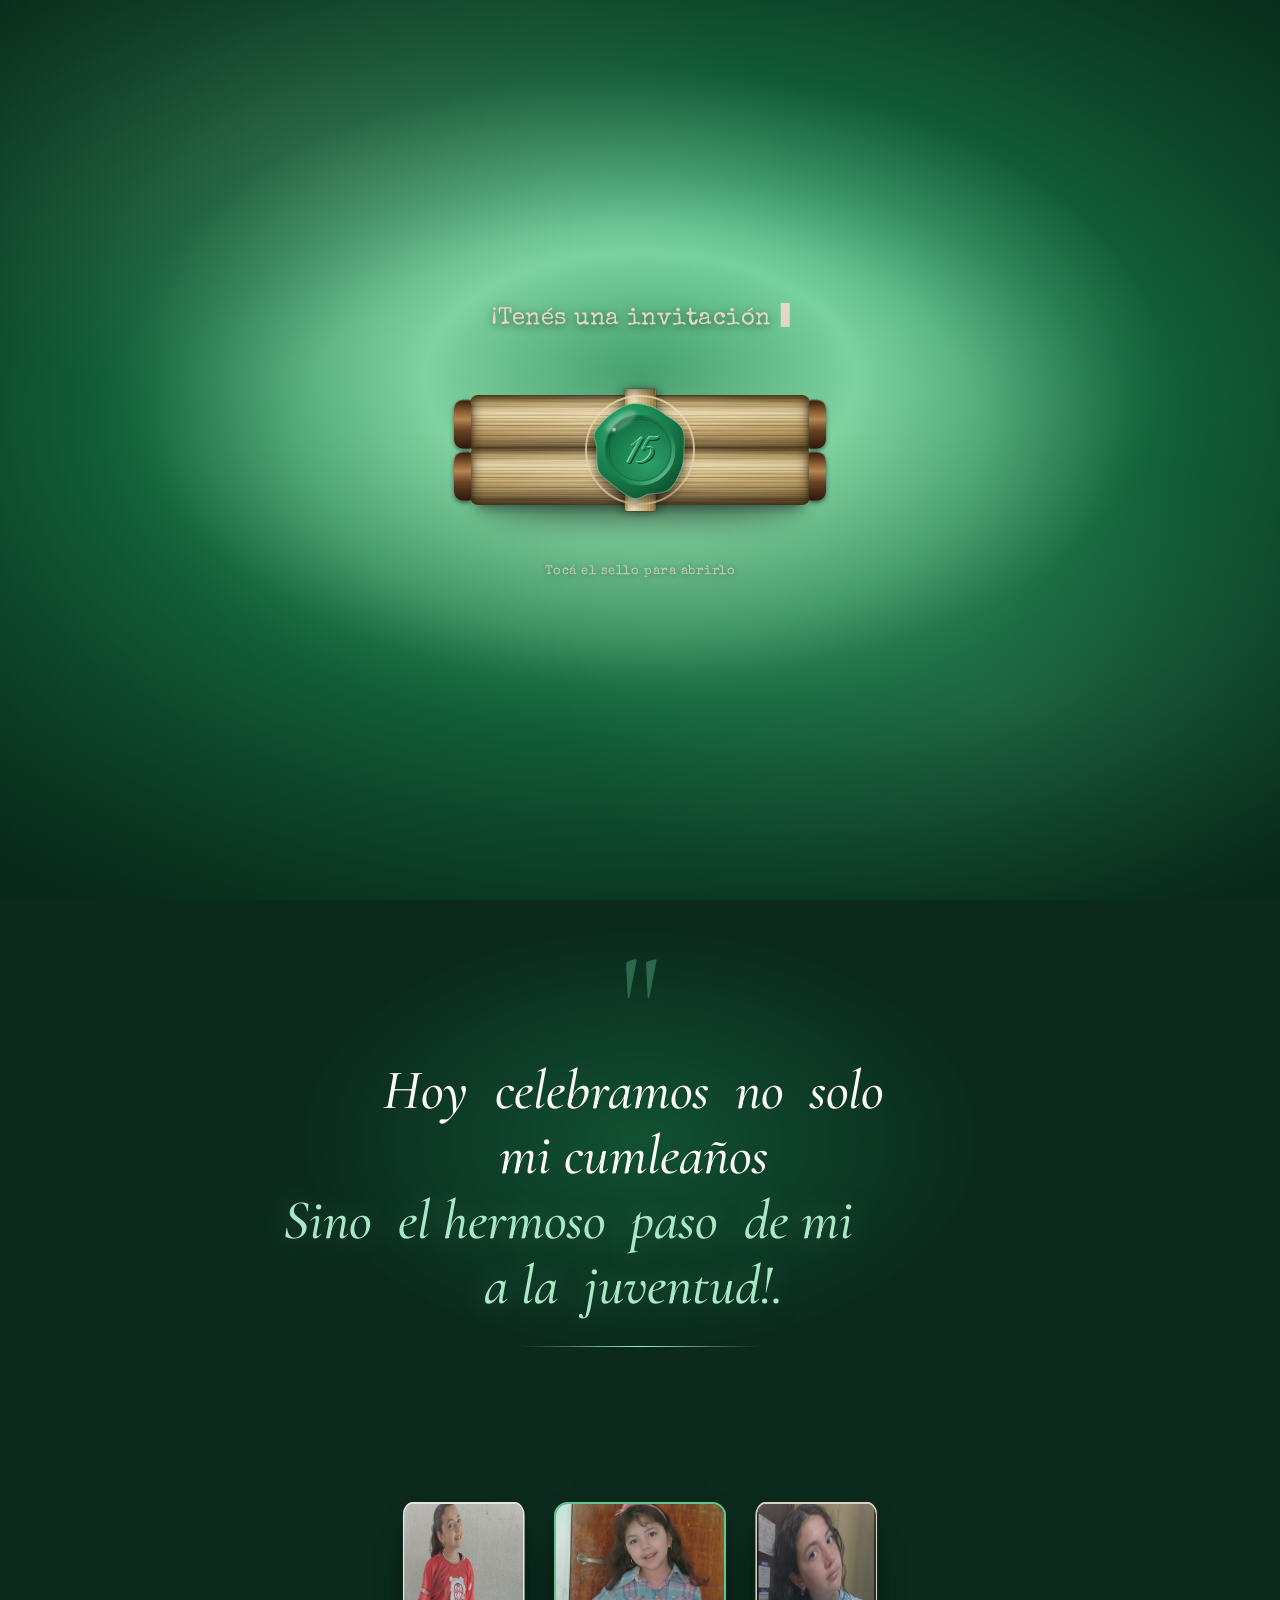
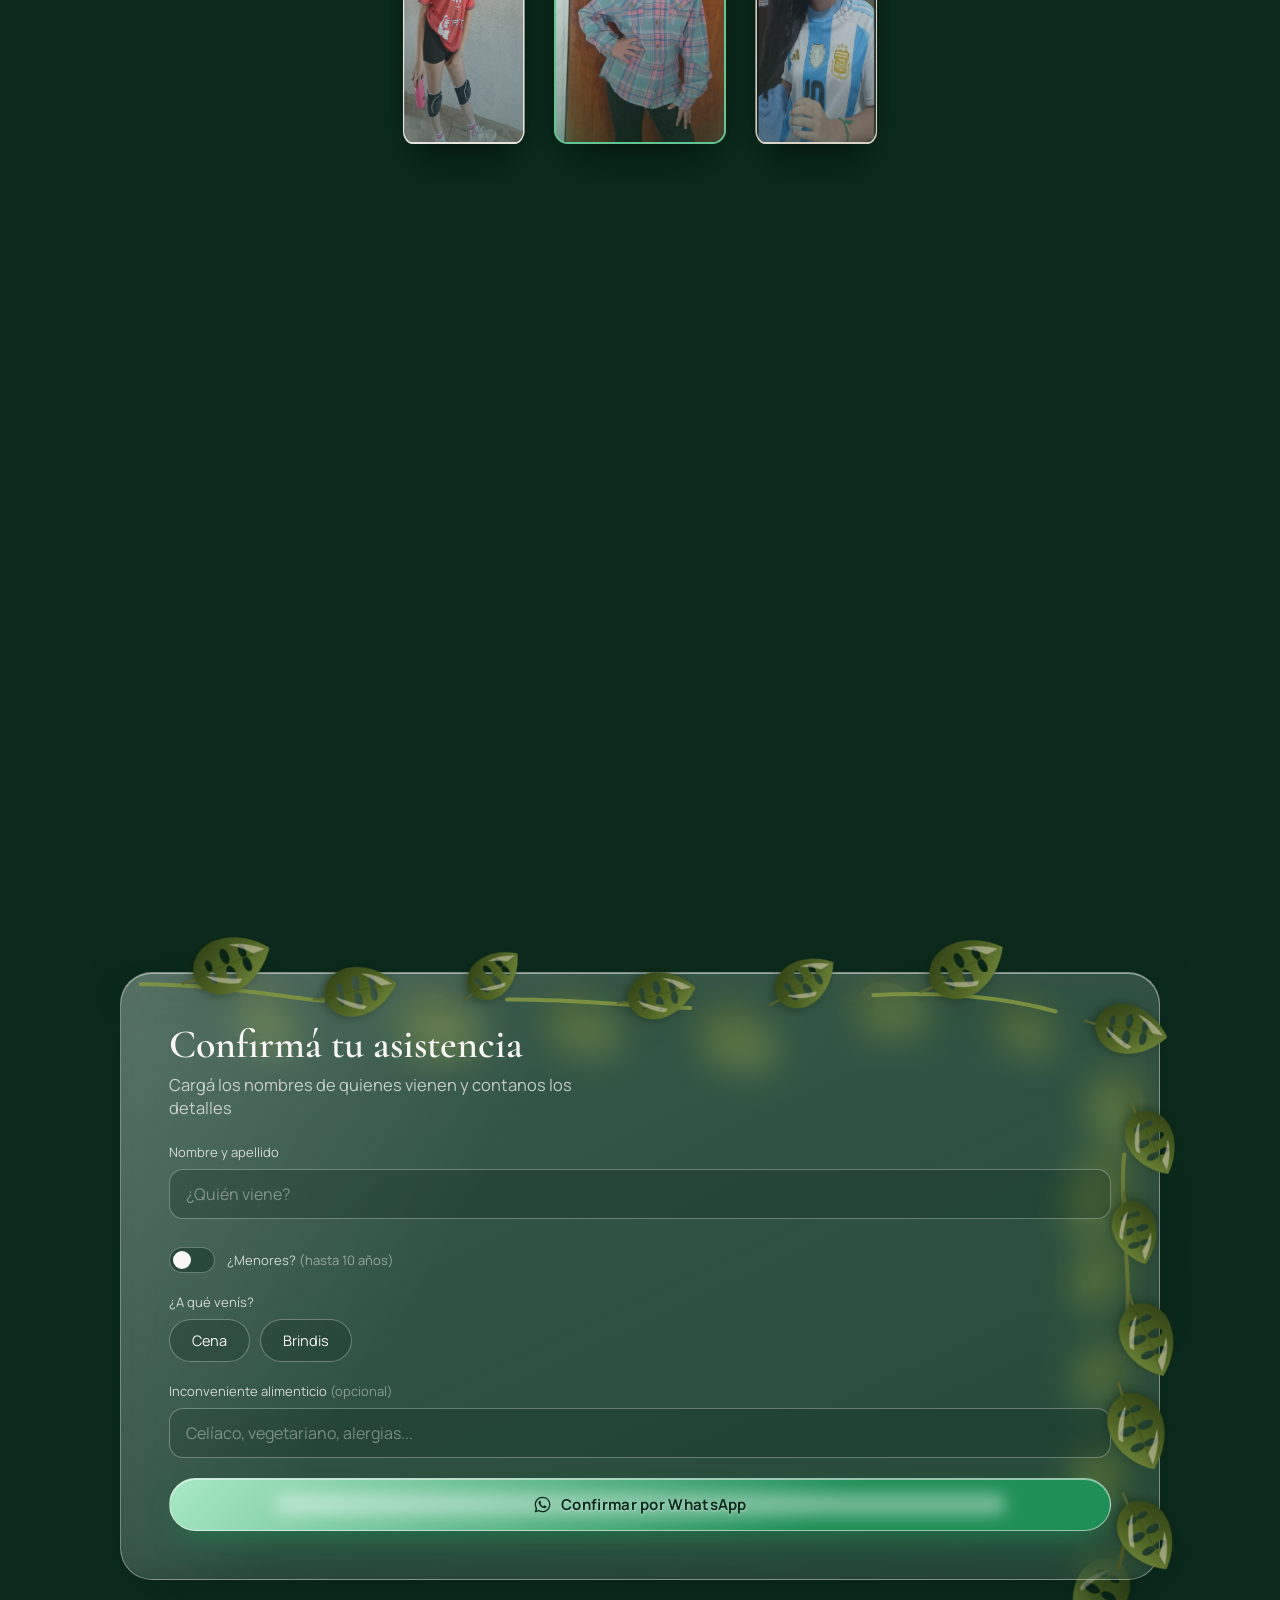
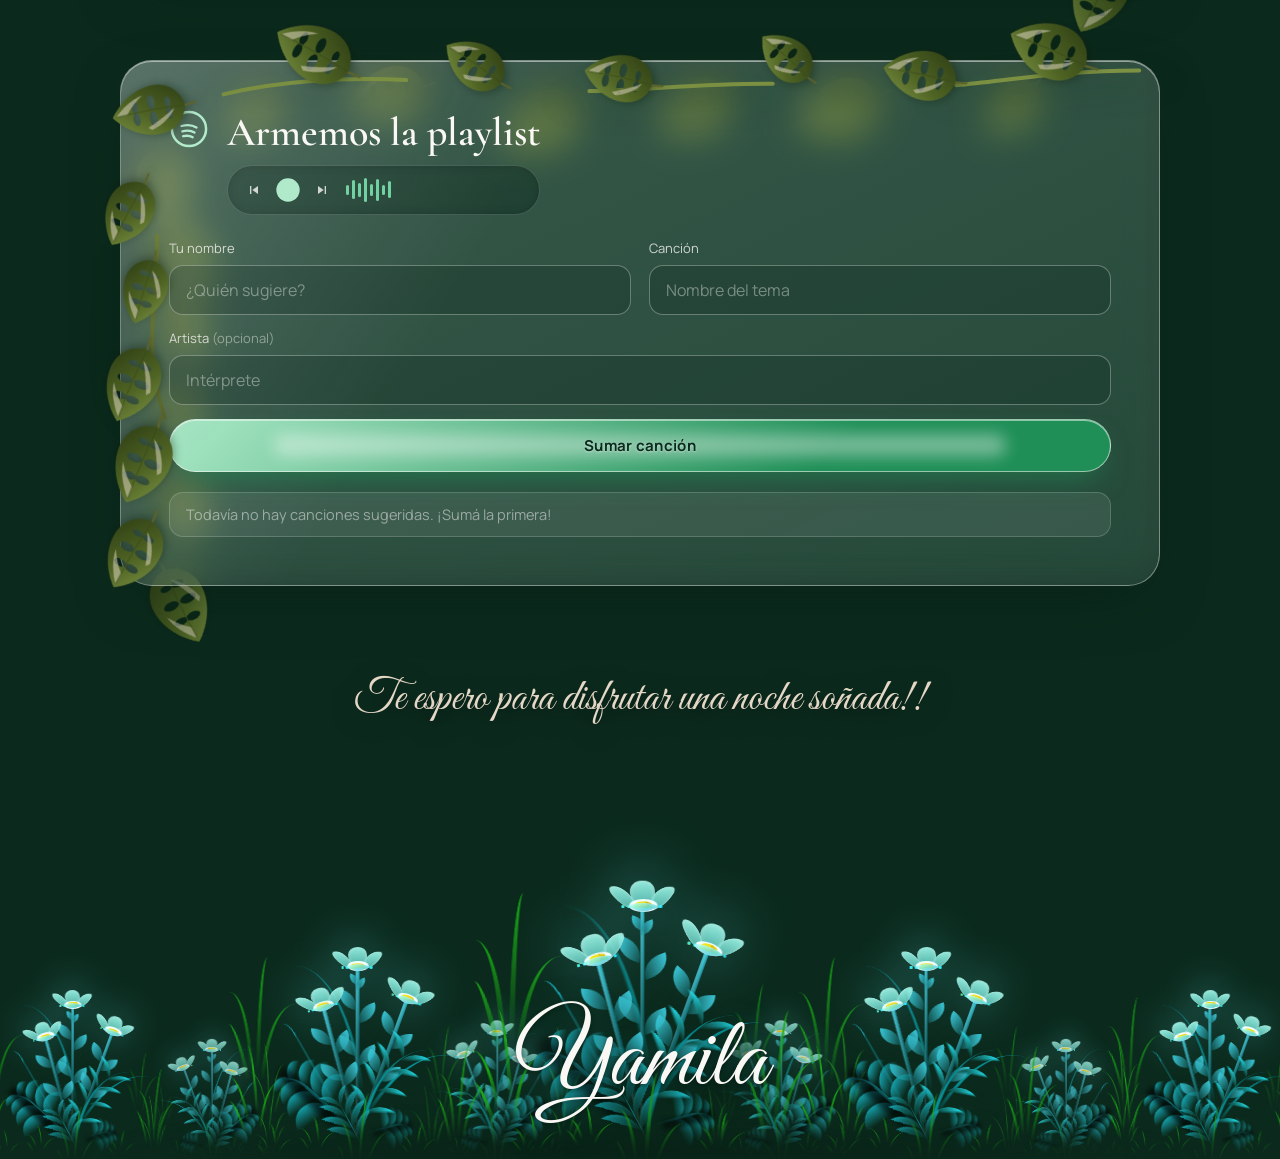
<file: index.html>
<!DOCTYPE html>
<html lang="es">
  <head>
    <meta charset="UTF-8">
    <meta name="viewport" content="width=device-width, initial-scale=1.0, viewport-fit=cover">
    <title>Yamila · Mis 15</title>
    <meta name="description" content="Invitación digital a los 15 años de Yamila">
    <link rel="preconnect" href="https://fonts.googleapis.com">
    <link rel="preconnect" href="https://fonts.gstatic.com" crossorigin>
    <link href="https://fonts.googleapis.com/css2?family=Cormorant+Garamond:ital,wght@0,300;0,400;0,500;0,600;1,500&family=Great+Vibes&family=Manrope:wght@400;500;600;700&family=Special+Elite&display=swap" rel="stylesheet">
    <link href="https://fonts.googleapis.com/css2?family=Pompiere&display=swap" rel="stylesheet">
    <link href="https://fonts.googleapis.com/css2?family=Lavishly+Yours&display=swap" rel="stylesheet">
    <link rel="stylesheet" href="css/style.css">
  </head>
  <body class="not-loaded">

    <svg width="0" height="0" style="position:absolute" aria-hidden="true">
      <defs>
        <linearGradient id="leafGrad" x1="0" y1="0" x2="1" y2="1">
          <stop offset="0"   stop-color="#7C9142"/>
          <stop offset=".45" stop-color="#4E6323"/>
          <stop offset="1"   stop-color="#2E3D14"/>
        </linearGradient>
        <linearGradient id="leafGradLight" x1="0" y1="0" x2="1" y2="1">
          <stop offset="0"   stop-color="#AAB674"/>
          <stop offset=".5"  stop-color="#839848"/>
          <stop offset="1"   stop-color="#5A692A"/>
        </linearGradient>
        <linearGradient id="stemGrad" x1="0" y1="0" x2="0" y2="1">
          <stop offset="0" stop-color="#7C9142"/>
          <stop offset="1" stop-color="#4A5324"/>
        </linearGradient>

        <symbol id="vineLeaf" viewBox="0 0 60 100">
          <path d="M30 96 C29 84, 28 78, 27 72" stroke="#5A622C" stroke-width="2.4" fill="none" stroke-linecap="round"/>
          <g class="leaf-blade" fill="url(#leafGrad)">
            <path fill="url(#leafGrad)" fill-rule="evenodd" d="
              M30 4
              C44 14, 57 32, 57 52
              C57 70, 45 82, 30 84
              C15 82, 3 70, 3 52
              C3 32, 16 14, 30 4
              Z
              M16 30 a7.5 4 0 1 0 15 0 a7.5 4 0 1 0 -15 0 Z
              M30 30 a7 3.6 0 1 0 14 0 a7 3.6 0 1 0 -14 0 Z
              M12 48 a8.5 4.4 0 1 0 17 0 a8.5 4.4 0 1 0 -17 0 Z
              M31 48 a8 4.2 0 1 0 16 0 a8 4.2 0 1 0 -16 0 Z
              M17 66 a6.5 3.4 0 1 0 13 0 a6.5 3.4 0 1 0 -13 0 Z
              M30 66 a6 3.2 0 1 0 12 0 a6 3.2 0 1 0 -12 0 Z"/>
            <path class="leaf-varieg" d="
              M30 8 C38 16, 46 28, 48 40 C44 34, 38 26, 30 20 Z
              M12 40 C16 50, 22 62, 28 72 C20 68, 12 56, 9 44 Z
              " fill="#D9D2BC" opacity=".55"/>
            <path d="M30 8 C31 30, 31 58, 29 82" stroke="#39481A" stroke-width="1.5" fill="none" opacity=".5"/>
          </g>
        </symbol>
      </defs>
    </svg>

    <div class="bg-scene" aria-hidden="true">
      <div class="bg-gradient"></div>
      <span class="orb orb--1"></span>
      <span class="orb orb--2"></span>
      <span class="orb orb--3"></span>
      <span class="orb orb--4"></span>
      <span class="orb orb--5"></span>
      <span class="orb orb--6"></span>
      <span class="orb orb--7"></span>
      <span class="orb orb--8"></span>
      <span class="orb orb--9"></span>
      <div class="bg-grain"></div>
    </div>

    <svg width="0" height="0" style="position:absolute" aria-hidden="true" focusable="false">
      <defs>
        <radialGradient id="waxBody" cx="36%" cy="30%" r="82%">
          <stop offset="0"   stop-color="#45B981"/>
          <stop offset=".36" stop-color="#20905A"/>
          <stop offset=".74" stop-color="#136A3F"/>
          <stop offset="1"   stop-color="#0A4A2A"/>
        </radialGradient>
        <radialGradient id="waxDisc" cx="62%" cy="68%" r="78%">
          <stop offset="0" stop-color="#2DA06A"/>
          <stop offset="1" stop-color="#0F6B3F"/>
        </radialGradient>
        <linearGradient id="waxRim" x1="0" y1="0" x2="1" y2="1">
          <stop offset="0"   stop-color="#062E1B"/>
          <stop offset=".5"  stop-color="#1B7C4C" stop-opacity="0"/>
          <stop offset="1"   stop-color="#8FEAB9"/>
        </linearGradient>
        <linearGradient id="waxNum" x1="0" y1="0" x2="1" y2="1">
          <stop offset="0" stop-color="#3CB27B"/>
          <stop offset="1" stop-color="#157447"/>
        </linearGradient>
        <filter id="waxSoft" x="-30%" y="-30%" width="160%" height="160%">
          <feGaussianBlur stdDeviation="1.7"/>
        </filter>

        <symbol id="waxSeal" viewBox="0 0 100 100">
          <path d="M93.2 49.8 C93.0 56.6 92.9 62.8 90.3 69.4 C87.8 75.9 83.2 85.1 77.9 89.2 C72.5 93.2 64.0 92.1 58.2 93.5 C52.3 94.8 49.1 99.2 42.8 97.3 C36.5 95.4 26.2 86.6 20.6 82.0 C14.9 77.4 11.3 75.6 9.1 69.7 C6.9 63.8 7.9 53.0 7.4 46.7 C6.8 40.5 3.3 37.8 5.8 32.4 C8.3 27.0 16.2 18.9 22.2 14.3 C28.2 9.7 35.3 5.8 41.8 4.7 C48.2 3.5 55.7 5.7 61.1 7.4 C66.5 9.1 69.2 11.5 74.3 15.0 C79.3 18.6 88.1 23.0 91.2 28.8 C94.4 34.6 93.3 43.1 93.2 49.8Z" fill="url(#waxBody)" stroke="rgba(170,245,205,.38)" stroke-width="1"/>
          <circle cx="50" cy="50" r="33" fill="url(#waxDisc)"/>
          <circle cx="50" cy="50" r="33" fill="none" stroke="url(#waxRim)" stroke-width="3.4"/>
          <circle cx="50" cy="50" r="30.2" fill="none" stroke="rgba(0,0,0,.22)" stroke-width=".8"/>
          <g font-family="'Great Vibes', cursive" font-size="43" text-anchor="middle">
            <text x="51.1" y="63.4" fill="#06301C" opacity=".9">15</text>
            <text x="49.3" y="61.6" fill="#9CF0C4" opacity=".75">15</text>
            <text x="50.2" y="62.5" fill="url(#waxNum)">15</text>
          </g>
          <ellipse cx="31" cy="22" rx="17" ry="6.5" fill="#fff" opacity=".24" filter="url(#waxSoft)" transform="rotate(-32 31 22)"/>
          <circle cx="24.5" cy="30" r="1.9" fill="#fff" opacity=".55"/>
        </symbol>
      </defs>
    </svg>

    <div class="gate" id="gate">
      <div class="gate__stage">
        <p class="gate__type" id="gateType" aria-label="¡Tenés una invitación especial!">
          <span class="gate__type-text" id="gateTypeText"></span><span class="gate__caret" aria-hidden="true"></span>
        </p>
        
        <div class="scroll" id="scroll">
          <div class="scroll__shadow" aria-hidden="true"></div>
          <div class="roll roll--top" aria-hidden="true"></div>
          <div class="sheetwrap">
            <div class="sheet">
              <div class="ink">
                <div class="ink__frame" aria-hidden="true"></div>
                <p class="ink__for" id="scrollGuestWrap" hidden>
                  <span class="ink__small">Para</span>
                  <span class="ink__guest" id="scrollGuest"></span>
                </p>
                <p class="ink__name">Yamila</p>
                <p class="ink__small">te invita a celebrar sus</p>
                <p class="ink__num">15</p>
                <p class="ink__small ink__small--hide">años</p>
              </div>
            </div>
          </div>

          <div class="roll roll--bottom" aria-hidden="true"></div>
          <div class="ribbon" aria-hidden="true"></div>
          <button class="seal" id="seal" type="button" aria-label="Abrir la invitación">
            <span class="seal__halo" aria-hidden="true"></span>
            <span class="seal__body" aria-hidden="true">
              <span class="seal__half seal__half--l"><svg viewBox="0 0 100 100"><use href="#waxSeal" width="100" height="100"/></svg></span>
              <span class="seal__half seal__half--r"><svg viewBox="0 0 100 100"><use href="#waxSeal" width="100" height="100"/></svg></span>
            </span>
          </button>
        </div>
        <p class="gate__cta" id="gateCta">Tocá el sello para abrirlo</p>
      </div>
    </div>

    <main id="top">
      <section class="hero" id="hero">
        <!-- Por si le pinta el video: borrar el <div class="hero__bg"> completo recomendado: .mp4 (H.264), 10-20s, sin audio, en loop, menos de 8-10 MB.
          <video class="hero__bg-video" autoplay muted loop playsinline poster="assets/hero-poster.jpg">
            <source src="assets/hero-video.mp4" type="video/mp4">
          </video> -->
        <div class="hero__bg">
          <div class="hero__bg-image"></div>
          <div class="hero__bg-fade"></div>
        </div>
        <div class="countdown" id="countdown" aria-label="Cuenta regresiva">
          <div class="countdown__unit">
            <span class="countdown__num" data-count="days">00</span>
            <span class="countdown__label">días</span>
          </div>
          <span class="countdown__sep" aria-hidden="true">:</span>
          <div class="countdown__unit">
            <span class="countdown__num" data-count="hours">00</span>
            <span class="countdown__label">horas</span>
          </div>
          <span class="countdown__sep" aria-hidden="true">:</span>
          <div class="countdown__unit">
            <span class="countdown__num" data-count="minutes">00</span>
            <span class="countdown__label">min</span>
          </div>
          <span class="countdown__sep" aria-hidden="true">:</span>
          <div class="countdown__unit">
            <span class="countdown__num" data-count="seconds">00</span>
            <span class="countdown__label">seg</span>
          </div>
        </div>

        <div class="hero__core">
          <h1 class="hero__fifteen">
            <span class="hero__mis">mis</span>15<span class="hero__anos">años</span>
          </h1>
          <h2 class="hero__name">Yamila</h2>
        </div>

        <button class="hero__scroll" id="heroScroll" aria-label="Deslizá para descubrir la magia">
          <svg class="hero__arrow" viewBox="0 0 24 24" fill="none" aria-hidden="true">
            <path d="M12 4v15M5.5 12.5 12 19l6.5-6.5" stroke="currentColor" stroke-width="1.6"
              stroke-linecap="round" stroke-linejoin="round"/>
          </svg>
          <span class="hero__scroll-text">Deslizá para descubrir la magia</span>
        </button>
      </section>

      <!-- FRASE + GALERÍA 3D -->
      <section class="section section--gallery" id="galeria">
        <div class="section-inner">
          <blockquote class="phrase" data-reveal>
            <span class="phrase__mark" aria-hidden="true">"</span>
            <span class="phrase__line">
              <span class="phrase__w" style="--i:0">Hoy</span>
              <span class="phrase__w" style="--i:1">celebramos</span>
              <span class="phrase__w" style="--i:2">no</span>
              <span class="phrase__w" style="--i:3">solo</span>
              <span class="phrase__w" style="--i:4">mi cumleaños</span>
            </span>
            <span class="phrase__line phrase__line--accent">
              <span class="phrase__w" style="--i:5">Sino</span>
              <span class="phrase__w" style="--i:6">el hermoso</span>
              <span class="phrase__w" style="--i:7">paso</span>
              <span class="phrase__w" style="--i:8">de mi</span>
              <span class="phrase__w" style="--i:9">niñez</span>
              <span class="phrase__w" style="--i:10">a la</span>
              <span class="phrase__w" style="--i:11">juventud!.</span>
            </span>
            <span class="phrase__rule" aria-hidden="true"></span>
          </blockquote>
        </div>

        <!-- Carrusel 3D -->
        <div class="gallery-wrapper" data-reveal>
          <div class="gallery-inner" style="--quantity: 8;">
            <div class="gallery-card" style="--index:0; --card-tint: 106,207,157;"><div class="gallery-card__img" style="background-image:url('assets/gallery-1.webp')"></div></div>
            <div class="gallery-card" style="--index:1; --card-tint: 229,215,198;"><div class="gallery-card__img" style="background-image:url('assets/gallery-2.webp')"></div></div>
            <div class="gallery-card" style="--index:2; --card-tint: 169,232,198;"><div class="gallery-card__img" style="background-image:url('assets/gallery-3.webp')"></div></div>
            <div class="gallery-card" style="--index:3; --card-tint: 250,248,245;"><div class="gallery-card__img" style="background-image:url('assets/gallery-4.webp')"></div></div>
            <div class="gallery-card" style="--index:4; --card-tint: 106,207,157;"><div class="gallery-card__img" style="background-image:url('assets/gallery-5.webp')"></div></div>
            <div class="gallery-card" style="--index:5; --card-tint: 229,215,198;"><div class="gallery-card__img" style="background-image:url('assets/gallery-6.webp')"></div></div>
            <div class="gallery-card" style="--index:6; --card-tint: 169,232,198;"><div class="gallery-card__img" style="background-image:url('assets/gallery-7.webp')"></div></div>
            <div class="gallery-card" style="--index:7; --card-tint: 250,248,245;"><div class="gallery-card__img" style="background-image:url('assets/gallery-8.webp')"></div></div>
          </div>
        </div>
        <p class="gallery-hint" data-reveal>Tocá el carrusel para pausarlo</p>
      </section>

      <!-- mapa y ubi -->
      <section class="section" id="ubicacion">
        <div class="section-inner">
          <div class="panel-wrap" data-vine data-reveal>
            <div class="glass-panel map-panel">
              <div class="map-panel__info">
                <div class="info-row">
                  <span class="info-row__icon">
                    <svg viewBox="0 0 24 24" fill="none" aria-hidden="true"><path d="M12 21s-7-6.1-7-11.6C5 5.4 8.1 3 12 3s7 2.4 7 6.4C19 14.9 12 21 12 21Z" stroke="currentColor" stroke-width="1.5"/><circle cx="12" cy="9.5" r="2.4" stroke="currentColor" stroke-width="1.5"/></svg>
                  </span>
                  <div>
                    <p class="info-row__title">Salón WoW</p>
                    <p class="info-row__text">Martín Guemes 906, Las Varillas</p>
                  </div>
                </div>
                <div class="info-row">
                  <span class="info-row__icon">
                    <svg viewBox="0 0 24 24" fill="none" aria-hidden="true"><circle cx="12" cy="12" r="9" stroke="currentColor" stroke-width="1.5"/><path d="M12 7v5l3.2 2" stroke="currentColor" stroke-width="1.5" stroke-linecap="round"/></svg>
                  </span>
                  <div>
                    <p class="info-row__title">21:30 hs</p>
                    <p class="info-row__text">Recepción · cena a las 21:30 hs</p>
                  </div>
                </div>

                <a class="btn btn--anim" id="mapsLink" href="https://www.google.com/maps/dir/?api=1&destination=-31.863229974058864,-62.71529792540588" target="_blank" rel="noopener">
                  <span class="btn__fx" aria-hidden="true">
                    <span class="btn__layer" style="--d:0s;   --t:26s"></span>
                    <span class="btn__layer" style="--d:.6s;  --t:34s"></span>
                    <span class="btn__layer" style="--d:1.4s; --t:30s"></span>
                    <span class="btn__light"></span>
                  </span>
                  <span class="btn__label">Cómo llegar</span>
                </a>
              </div>

              <div class="map-card">
                <span class="map-card__blob" aria-hidden="true"></span>
                <span class="map-card__blob map-card__blob--b" aria-hidden="true"></span>
                <div class="map-card__bg">
                  <iframe title="Ubicación del salón" src="https://www.google.com/maps/embed?pb=!1m18!1m12!1m3!1d2691.462301868595!2d-62.71529792540588!3d-31.863229974058864!2m3!1f0!2f0!3f0!3m2!1i1024!2i768!4f13.1!3m3!1m2!1s0x95cb6521c6b37861%3A0x6fe12ef47fae9bf1!2sWOW%20COUNTRY!5e1!3m2!1ses!2sar!4v1789957110226!5m2!1ses!2sar" loading="lazy" referrerpolicy="no-referrer-when-downgrade"></iframe>
                </div>
              </div>
            </div>
          </div>
        </div>
      </section>

      <!-- confirmar asistencia -->
      <section class="section" id="confirmar">
        <div class="section-inner">
          <div class="panel-wrap vine-flip" data-vine data-reveal>
            <div class="glass-panel rsvp-panel">
              <h2 class="section-title">Confirmá tu asistencia</h2>
              <p class="section-subtitle" id="rsvpSubtitle">
               Cargá los nombres de quienes vienen y contanos los detalles
              </p>
              <form class="rsvp-form" id="rsvpForm">
                <div class="field">
                  <label for="nombreInput">Nombre y apellido</label>
                  <div class="name-input">
                    <input type="text" id="nombreInput" placeholder="¿Quién viene?" autocomplete="off">
                    <button type="button" class="name-add" id="nameAdd" aria-label="Agregar este nombre">+</button>
                  </div>
                  <ul class="name-tags" id="nameTags" aria-live="polite"></ul>
                </div>

                <!-- menores -->
                <div class="field">
                  <label class="switch-row">
                   <input type="checkbox" id="menoresCheck">
                   <span class="switch-row__box" aria-hidden="true"></span>
                   <span class="switch-row__text">¿Menores? <em>(hasta 10 años)</em></span>
                  </label>

                  <div class="menores-count" id="menoresCount" hidden>
                    <label for="menoresNum">¿Cuántos menores van?</label>
                    <div class="stepper">
                      <button type="button" class="stepper__btn" id="menoresMinus" aria-label="Uno menos">−</button>
                      <input type="number" id="menoresNum" min="0" max="20" step="1" value="1" inputmode="numeric">
                      <button type="button" class="stepper__btn" id="menoresPlus" aria-label="Uno más">+</button>
                    </div>
                  </div>
                </div>

                <fieldset class="field">
                  <legend>¿A qué venís?</legend>
                  <div class="chip-group">
                    <label class="chip"><input type="radio" name="momento" value="Cena"><span>Cena</span></label>
                    <label class="chip"><input type="radio" name="momento" value="Brindis"><span>Brindis</span></label>
                  </div>
                </fieldset>

                <div class="field">
                  <label for="alimentacion">Inconveniente alimenticio <span class="field__optional">(opcional)</span></label>
                  <input type="text" id="alimentacion" placeholder="Celíaco, vegetariano, alergias...">
                </div>
                <p class="form-error" id="formError" role="alert" hidden></p>
                <button type="submit" class="btn btn--anim btn--full">
                  <span class="btn__fx" aria-hidden="true">
                    <span class="btn__layer" style="--d:0s;   --t:27s"></span>
                    <span class="btn__layer" style="--d:.7s;  --t:35s"></span>
                    <span class="btn__layer" style="--d:1.5s; --t:30s"></span>
                    <span class="btn__light"></span>
                  </span>
                  <span class="btn__label">
                    <svg viewBox="0 0 24 24" fill="currentColor" aria-hidden="true"><path d="M12.04 2.1c-5.46 0-9.9 4.44-9.9 9.9 0 1.74.46 3.44 1.32 4.94L2 22l5.2-1.36a9.9 9.9 0 0 0 4.84 1.23h.01c5.46 0 9.9-4.44 9.9-9.9 0-2.64-1.03-5.13-2.9-7-1.87-1.87-4.36-2.87-7-2.87Zm0 18.02h-.01a8.2 8.2 0 0 1-4.18-1.15l-.3-.18-3.09.81.82-3-.2-.31a8.2 8.2 0 0 1-1.26-4.39c0-4.55 3.7-8.25 8.25-8.25 2.2 0 4.27.86 5.83 2.42a8.2 8.2 0 0 1 2.41 5.83c0 4.55-3.7 8.22-8.27 8.22Zm4.52-6.16c-.25-.12-1.47-.72-1.7-.81-.23-.08-.4-.12-.56.13-.17.25-.65.81-.79.97-.15.17-.29.19-.54.06-.25-.12-1.04-.38-1.98-1.22-.73-.65-1.23-1.45-1.37-1.7-.14-.25-.02-.38.11-.5.11-.11.25-.29.37-.44.12-.14.16-.25.25-.41.08-.17.04-.31-.02-.44-.06-.12-.56-1.35-.77-1.85-.2-.48-.41-.42-.56-.42h-.48c-.17 0-.44.06-.67.31-.23.25-.87.85-.87 2.08 0 1.23.89 2.41 1.02 2.58.12.17 1.75 2.67 4.24 3.74.59.26 1.05.41 1.41.52.59.19 1.13.16 1.55.1.47-.07 1.47-.6 1.68-1.19.21-.58.21-1.08.15-1.19-.06-.11-.23-.17-.48-.29Z"/></svg>
                    Confirmar por WhatsApp
                  </span>
                </button>
              </form>
            </div>
          </div>
        </div>
      </section>

      <!-- musica -->
      <section class="section" id="musica">
        <div class="section-inner">
          <div class="panel-wrap" data-vine data-reveal>
            <div class="glass-panel music-panel">
              <div class="music-panel__head">
                <svg class="music-panel__icon" viewBox="0 0 24 24" fill="none" aria-hidden="true">
                  <circle cx="12" cy="12" r="10.25" stroke="currentColor" stroke-width="1.5"/>
                  <path d="M7.5 10.2c2.9-.8 6.6-.6 9 .9M8 13.4c2.4-.6 5.3-.5 7.3.7M8.5 16.3c1.9-.4 4.1-.3 5.7.6" stroke="currentColor" stroke-width="1.4" stroke-linecap="round"/>
                </svg>
                <div>
                  <h2 class="section-title">Armemos la playlist</h2>
                  <div class="spotify-ui">
                    <div class="sp-controls">
                      <svg viewBox="0 0 24 24" fill="currentColor"><path d="M6 6h2v12H6zm3.5 6l8.5 6V6z"/></svg>
                      <svg viewBox="0 0 24 24" fill="currentColor" class="sp-play"><circle cx="12" cy="12" r="10"/><path d="M10 8l6 4-6 4z"/></svg>
                      <svg viewBox="0 0 24 24" fill="currentColor"><path d="M6 18l8.5-6L6 6v12zM16 6v12h2V6h-2z"/></svg>
                    </div>
                    <div class="sp-waves">
                      <span></span><span></span><span></span><span></span><span></span><span></span><span></span><span></span>
                    </div>
                  </div>
                </div>
              </div>

              <form class="music-form" id="musicForm">
                <div class="field">
                  <label for="songGuestName">Tu nombre</label>
                  <input type="text" id="songGuestName" placeholder="¿Quién sugiere?" required>
                </div>
                <div class="field">
                  <label for="songName">Canción</label>
                  <input type="text" id="songName" placeholder="Nombre del tema" required>
                </div>
                <div class="field field--full">
                  <label for="songArtist">Artista <span class="field__optional">(opcional)</span></label>
                  <input type="text" id="songArtist" placeholder="Intérprete">
                </div>
                <button type="submit" class="btn btn--anim btn--full">
                  <span class="btn__fx" aria-hidden="true">
                    <span class="btn__layer" style="--d:0s;   --t:28s"></span>
                    <span class="btn__layer" style="--d:.9s;  --t:36s"></span>
                    <span class="btn__layer" style="--d:1.7s; --t:31s"></span>
                    <span class="btn__light"></span>
                  </span>
                  <span class="btn__label">Sumar canción</span>
                </button>
              </form>
              <ul class="song-list" id="songList" aria-live="polite"></ul>
            </div>
          </div>
        </div>
      </section>

      <p class="loose-phrase" data-reveal>Te espero para disfrutar una noche soñada!!</p>

      <!-- footer -->
      <footer class="footer">
        <div class="footer-flowers" id="footerFlowers">
          <div class="ff-stage">
            <span class="footer-flowers__shadow" aria-hidden="true"></span>
            <div class="ff-row" id="ffRow" aria-hidden="true">
              <div class="fb fb--main" id="ffMain">
                <div class="flowers">
                  <div class="flower flower--1">
                    <div class="flower__leafs flower__leafs--1">
                      <div class="flower__leaf flower__leaf--1"></div>
                      <div class="flower__leaf flower__leaf--2"></div>
                      <div class="flower__leaf flower__leaf--3"></div>
                      <div class="flower__leaf flower__leaf--4"></div>
                      <div class="flower__white-circle"></div>
                      <div class="flower__light flower__light--1"></div>
                      <div class="flower__light flower__light--2"></div>
                      <div class="flower__light flower__light--3"></div>
                      <div class="flower__light flower__light--4"></div>
                      <div class="flower__light flower__light--5"></div>
                      <div class="flower__light flower__light--6"></div>
                      <div class="flower__light flower__light--7"></div>
                      <div class="flower__light flower__light--8"></div>
                    </div>

                    <div class="flower__line">
                      <div class="flower__line__leaf flower__line__leaf--1"></div>
                      <div class="flower__line__leaf flower__line__leaf--2"></div>
                      <div class="flower__line__leaf flower__line__leaf--3"></div>
                      <div class="flower__line__leaf flower__line__leaf--4"></div>
                      <div class="flower__line__leaf flower__line__leaf--5"></div>
                      <div class="flower__line__leaf flower__line__leaf--6"></div>
                    </div>
                  </div>

                  <div class="flower flower--2">
                    <div class="flower__leafs flower__leafs--2">
                      <div class="flower__leaf flower__leaf--1"></div>
                      <div class="flower__leaf flower__leaf--2"></div>
                      <div class="flower__leaf flower__leaf--3"></div>
                      <div class="flower__leaf flower__leaf--4"></div>
                      <div class="flower__white-circle"></div>
                      <div class="flower__light flower__light--1"></div>
                      <div class="flower__light flower__light--2"></div>
                      <div class="flower__light flower__light--3"></div>
                      <div class="flower__light flower__light--4"></div>
                      <div class="flower__light flower__light--5"></div>
                      <div class="flower__light flower__light--6"></div>
                      <div class="flower__light flower__light--7"></div>
                      <div class="flower__light flower__light--8"></div>
                    </div>

                    <div class="flower__line">
                      <div class="flower__line__leaf flower__line__leaf--1"></div>
                      <div class="flower__line__leaf flower__line__leaf--2"></div>
                      <div class="flower__line__leaf flower__line__leaf--3"></div>
                      <div class="flower__line__leaf flower__line__leaf--4"></div>
                    </div>
                  </div>

                  <div class="flower flower--3">
                    <div class="flower__leafs flower__leafs--3">
                      <div class="flower__leaf flower__leaf--1"></div>
                      <div class="flower__leaf flower__leaf--2"></div>
                      <div class="flower__leaf flower__leaf--3"></div>
                      <div class="flower__leaf flower__leaf--4"></div>
                      <div class="flower__white-circle"></div>
                      <div class="flower__light flower__light--1"></div>
                      <div class="flower__light flower__light--2"></div>
                      <div class="flower__light flower__light--3"></div>
                      <div class="flower__light flower__light--4"></div>
                      <div class="flower__light flower__light--5"></div>
                      <div class="flower__light flower__light--6"></div>
                      <div class="flower__light flower__light--7"></div>
                      <div class="flower__light flower__light--8"></div>
                    </div>

                    <div class="flower__line">
                      <div class="flower__line__leaf flower__line__leaf--1"></div>
                      <div class="flower__line__leaf flower__line__leaf--2"></div>
                      <div class="flower__line__leaf flower__line__leaf--3"></div>
                      <div class="flower__line__leaf flower__line__leaf--4"></div>
                    </div>
                  </div>

                  <div class="grow-ans" style="--d:1.2s">
                    <div class="flower__g-long">
                      <div class="flower__g-long__top"></div>
                      <div class="flower__g-long__bottom"></div>
                    </div>
                  </div>

                  <div class="growing-grass">
                    <div class="flower__grass flower__grass--1">
                      <div class="flower__grass--top"></div>
                      <div class="flower__grass--bottom"></div>
                      <div class="flower__grass__leaf flower__grass__leaf--1"></div>
                      <div class="flower__grass__leaf flower__grass__leaf--2"></div>
                      <div class="flower__grass__leaf flower__grass__leaf--3"></div>
                      <div class="flower__grass__leaf flower__grass__leaf--4"></div>
                      <div class="flower__grass__leaf flower__grass__leaf--5"></div>
                      <div class="flower__grass__leaf flower__grass__leaf--6"></div>
                      <div class="flower__grass__leaf flower__grass__leaf--7"></div>
                      <div class="flower__grass__leaf flower__grass__leaf--8"></div>
                      <div class="flower__grass__overlay"></div>
                    </div>
                  </div>

                  <div class="growing-grass">
                    <div class="flower__grass flower__grass--2">
                      <div class="flower__grass--top"></div>
                      <div class="flower__grass--bottom"></div>
                      <div class="flower__grass__leaf flower__grass__leaf--1"></div>
                      <div class="flower__grass__leaf flower__grass__leaf--2"></div>
                      <div class="flower__grass__leaf flower__grass__leaf--3"></div>
                      <div class="flower__grass__leaf flower__grass__leaf--4"></div>
                      <div class="flower__grass__leaf flower__grass__leaf--5"></div>
                      <div class="flower__grass__leaf flower__grass__leaf--6"></div>
                      <div class="flower__grass__leaf flower__grass__leaf--7"></div>
                      <div class="flower__grass__leaf flower__grass__leaf--8"></div>
                      <div class="flower__grass__overlay"></div>
                    </div>
                  </div>

                  <div class="grow-ans" style="--d:2.4s">
                    <div class="flower__g-right flower__g-right--1">
                      <div class="leaf"></div>
                    </div>
                  </div>

                  <div class="grow-ans" style="--d:2.8s">
                    <div class="flower__g-right flower__g-right--2">
                      <div class="leaf"></div>
                    </div>
                  </div>

                  <div class="grow-ans" style="--d:2.8s">
                    <div class="flower__g-front">
                      <div class="flower__g-front__leaf-wrapper flower__g-front__leaf-wrapper--1">
                        <div class="flower__g-front__leaf"></div>
                      </div>
                      <div class="flower__g-front__leaf-wrapper flower__g-front__leaf-wrapper--2">
                        <div class="flower__g-front__leaf"></div>
                      </div>
                      <div class="flower__g-front__leaf-wrapper flower__g-front__leaf-wrapper--3">
                        <div class="flower__g-front__leaf"></div>
                      </div>
                      <div class="flower__g-front__leaf-wrapper flower__g-front__leaf-wrapper--4">
                        <div class="flower__g-front__leaf"></div>
                      </div>
                      <div class="flower__g-front__leaf-wrapper flower__g-front__leaf-wrapper--5">
                        <div class="flower__g-front__leaf"></div>
                      </div>
                      <div class="flower__g-front__leaf-wrapper flower__g-front__leaf-wrapper--6">
                        <div class="flower__g-front__leaf"></div>
                      </div>
                      <div class="flower__g-front__leaf-wrapper flower__g-front__leaf-wrapper--7">
                        <div class="flower__g-front__leaf"></div>
                      </div>
                      <div class="flower__g-front__leaf-wrapper flower__g-front__leaf-wrapper--8">
                        <div class="flower__g-front__leaf"></div>
                      </div>
                      <div class="flower__g-front__line"></div>
                    </div>
                  </div>

                  <div class="grow-ans" style="--d:3.2s">
                    <div class="flower__g-fr">
                      <div class="leaf"></div>
                      <div class="flower__g-fr__leaf flower__g-fr__leaf--1"></div>
                      <div class="flower__g-fr__leaf flower__g-fr__leaf--2"></div>
                      <div class="flower__g-fr__leaf flower__g-fr__leaf--3"></div>
                      <div class="flower__g-fr__leaf flower__g-fr__leaf--4"></div>
                      <div class="flower__g-fr__leaf flower__g-fr__leaf--5"></div>
                      <div class="flower__g-fr__leaf flower__g-fr__leaf--6"></div>
                      <div class="flower__g-fr__leaf flower__g-fr__leaf--7"></div>
                      <div class="flower__g-fr__leaf flower__g-fr__leaf--8"></div>
                    </div>
                  </div>

                  <div class="long-g long-g--0">
                    <div class="grow-ans" style="--d:3s"><div class="leaf leaf--0"></div></div>
                    <div class="grow-ans" style="--d:2.2s"><div class="leaf leaf--1"></div></div>
                    <div class="grow-ans" style="--d:3.4s"><div class="leaf leaf--2"></div></div>
                    <div class="grow-ans" style="--d:3.6s"><div class="leaf leaf--3"></div></div>
                  </div>
                  <div class="long-g long-g--1">
                    <div class="grow-ans" style="--d:3.6s"><div class="leaf leaf--0"></div></div>
                    <div class="grow-ans" style="--d:3.8s"><div class="leaf leaf--1"></div></div>
                    <div class="grow-ans" style="--d:4s"><div class="leaf leaf--2"></div></div>
                    <div class="grow-ans" style="--d:4.2s"><div class="leaf leaf--3"></div></div>
                  </div>
                  <div class="long-g long-g--2">
                    <div class="grow-ans" style="--d:4s"><div class="leaf leaf--0"></div></div>
                    <div class="grow-ans" style="--d:4.2s"><div class="leaf leaf--1"></div></div>
                    <div class="grow-ans" style="--d:4.4s"><div class="leaf leaf--2"></div></div>
                    <div class="grow-ans" style="--d:4.6s"><div class="leaf leaf--3"></div></div>
                  </div>
                  <div class="long-g long-g--3">
                    <div class="grow-ans" style="--d:4s"><div class="leaf leaf--0"></div></div>
                    <div class="grow-ans" style="--d:4.2s"><div class="leaf leaf--1"></div></div>
                    <div class="grow-ans" style="--d:3s"><div class="leaf leaf--2"></div></div>
                    <div class="grow-ans" style="--d:3.6s"><div class="leaf leaf--3"></div></div>
                  </div>
                  <div class="long-g long-g--4">
                    <div class="grow-ans" style="--d:4s"><div class="leaf leaf--0"></div></div>
                    <div class="grow-ans" style="--d:4.2s"><div class="leaf leaf--1"></div></div>
                    <div class="grow-ans" style="--d:3s"><div class="leaf leaf--2"></div></div>
                    <div class="grow-ans" style="--d:3.6s"><div class="leaf leaf--3"></div></div>
                  </div>
                  <div class="long-g long-g--5">
                    <div class="grow-ans" style="--d:4s"><div class="leaf leaf--0"></div></div>
                    <div class="grow-ans" style="--d:4.2s"><div class="leaf leaf--1"></div></div>
                    <div class="grow-ans" style="--d:3s"><div class="leaf leaf--2"></div></div>
                    <div class="grow-ans" style="--d:3.6s"><div class="leaf leaf--3"></div></div>
                  </div>
                  <div class="long-g long-g--6">
                    <div class="grow-ans" style="--d:4.2s"><div class="leaf leaf--0"></div></div>
                    <div class="grow-ans" style="--d:4.4s"><div class="leaf leaf--1"></div></div>
                    <div class="grow-ans" style="--d:4.6s"><div class="leaf leaf--2"></div></div>
                    <div class="grow-ans" style="--d:4.8s"><div class="leaf leaf--3"></div></div>
                  </div>
                  <div class="long-g long-g--7">
                    <div class="grow-ans" style="--d:3s"><div class="leaf leaf--0"></div></div>
                    <div class="grow-ans" style="--d:3.2s"><div class="leaf leaf--1"></div></div>
                    <div class="grow-ans" style="--d:3.5s"><div class="leaf leaf--2"></div></div>
                    <div class="grow-ans" style="--d:3.6s"><div class="leaf leaf--3"></div></div>
                  </div>
                </div>
              </div>
            </div>

            <div class="ff-fireflies" id="ffFireflies" aria-hidden="true"></div>
            <p class="footer__name">Yamila</p>
          </div>
        </div>
      </footer>

      <script>
        onload = () => {
          const c = setTimeout(() => {
            document.body.classList.remove("not-loaded");
            clearTimeout(c);
          }, 1000);
        };
      </script>
    </main>
    <script src="js/script.js"></script>
  </body>
</html>
</file>
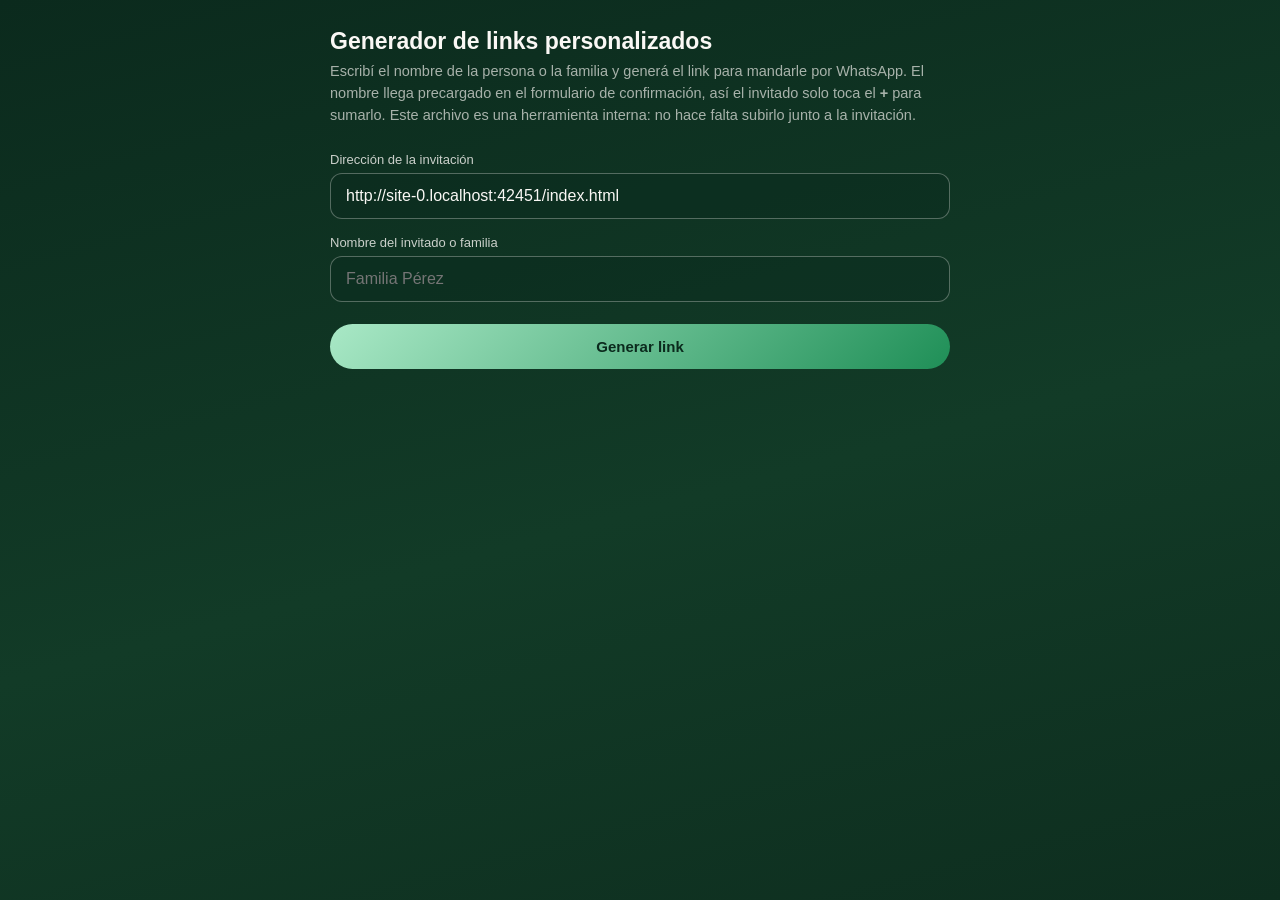
<file: generador.html>
<!DOCTYPE html>
<html lang="es">
<head>
<meta charset="UTF-8">
<meta name="viewport" content="width=device-width, initial-scale=1.0">
<title>Generador de links · XV de Yamila</title>
<style>
  :root{
    --pino:#167244; --pino-oscuro:#0B2A1D; --pino-suave:#1F8F57;
    --salvia:#6ACF9D; --salvia-luz:#A9E8C6; --champagne:#E5D7C6; --hueso:#FAF8F5;
  }
  *{box-sizing:border-box}
  body{
    margin:0; padding:28px 18px 60px;
    font-family:'Manrope',-apple-system,BlinkMacSystemFont,'Segoe UI',sans-serif;
    color:var(--hueso);
    background:linear-gradient(165deg,#0B2A1D,#123B27 55%,#0E2E1F);
    min-height:100vh;
  }
  .box{max-width:620px;margin:0 auto}
  h1{font-size:23px;margin:0 0 6px}
  p.sub{margin:0 0 26px;color:rgba(250,248,245,.65);font-size:14.5px;line-height:1.5}
  label{display:block;font-size:13px;margin:16px 0 6px;color:rgba(250,248,245,.8)}
  input[type=text]{
    width:100%;padding:13px 15px;font-size:16px;font-family:inherit;
    border-radius:12px;border:1px solid rgba(250,248,245,.3);
    background:rgba(11,42,29,.35);color:var(--hueso);
  }
  input:focus{outline:none;border-color:var(--salvia-luz);box-shadow:0 0 0 3px rgba(106,207,157,.2)}
  .row{display:flex;align-items:center;gap:9px;margin-top:14px;font-size:14px}
  button{
    margin-top:22px;width:100%;padding:14px;border:none;border-radius:999px;
    font-family:inherit;font-size:15px;font-weight:700;cursor:pointer;
    color:var(--pino-oscuro);
    background:linear-gradient(135deg,var(--salvia-luz),var(--pino-suave));
  }
  button:active{transform:scale(.97)}
  .out{
    margin-top:22px;padding:16px;border-radius:14px;
    background:rgba(250,248,245,.08);border:1px solid rgba(250,248,245,.2);
    word-break:break-all;font-size:14px;line-height:1.6;display:none;
  }
  .out.show{display:block}
  .out a{color:var(--salvia-luz)}
  .copied{color:var(--salvia-luz);font-size:13px;margin-top:8px;display:block}
  code{background:rgba(0,0,0,.3);padding:2px 6px;border-radius:5px;font-size:13px}
</style>
</head>
<body>
<div class="box">
  <h1>Generador de links personalizados</h1>
  <p class="sub">
    Escribí el nombre de la persona o la familia y generá el link para mandarle por
    WhatsApp. El nombre llega precargado en el formulario de confirmación, así el
    invitado solo toca el <strong>+</strong> para sumarlo.
    Este archivo es una herramienta interna: no hace falta subirlo junto a la invitación.
  </p>

  <label for="base">Dirección de la invitación</label>
  <input type="text" id="base" placeholder="https://tu-invitacion.netlify.app" value="">

  <label for="nombre">Nombre del invitado o familia</label>
  <input type="text" id="nombre" placeholder="Familia Pérez">

  <button id="gen">Generar link</button>

  <div class="out" id="out"></div>
</div>

<script>
(function(){
  var baseInput=document.getElementById('base');
  // Sugerimos la carpeta actual como dirección base
  baseInput.value=location.href.replace(/generador\.html.*$/,'index.html');

  document.getElementById('gen').addEventListener('click',function(){
    var base=baseInput.value.trim().replace(/\?.*$/,'');
    var nombre=document.getElementById('nombre').value.trim();
    if(!base||!nombre){ alert('Completá la dirección y el nombre.'); return; }

    var url=base+'?n='+encodeURIComponent(nombre);
    var out=document.getElementById('out');
    out.className='out show';
    out.innerHTML='';

    var a=document.createElement('a');
    a.href=url; a.target='_blank'; a.rel='noopener'; a.textContent=url;
    out.appendChild(a);

    var note=document.createElement('span');
    note.className='copied';
    out.appendChild(note);

    if(navigator.clipboard){
      navigator.clipboard.writeText(url).then(function(){
        note.textContent='✓ Link copiado al portapapeles';
      }).catch(function(){
        note.textContent='Copialo manualmente desde arriba';
      });
    }else{
      note.textContent='Copialo manualmente desde arriba';
    }
  });
})();
</script>
</body>
</html>
</file>
<file: css/style.css>
:root{
  --pino:        #167244;
  --pino-oscuro: #0B2A1D;
  --pino-suave:  #1F8F57;
  --salvia:      #6ACF9D;
  --salvia-luz:  #A9E8C6;
  --champagne:   #E5D7C6;
  --hueso:       #FAF8F5;
  --hoja-clara:  #AAB674;
  --hoja:        #839848;
  --hoja-media:  #5C7029;
  --hoja-osc:    #3B4A1B;
  --tallo:       #5A622C;
  --glass-fill:   rgba(250,248,245,.14);
  --glass-fill-2: rgba(250,248,245,.22);
  --glass-border: rgba(250,248,245,.38);
  --glass-shadow: 0 20px 60px -20px rgba(6,26,17,.55);
  --glass-blur:   18px;
  --radius-lg: 32px;
  --radius-md: 22px;
  --radius-sm: 14px;
  --font-script:  'Great Vibes', cursive;
  --font-display: 'Cormorant Garamond', 'Times New Roman', serif;
  --font-vintage: 'Special Elite', 'Courier New', monospace;
  --font-body:    'Manrope', -apple-system, BlinkMacSystemFont, 'Segoe UI', sans-serif;
  --ease-silk: cubic-bezier(.22,.61,.36,1);
  --ease-pop:  cubic-bezier(.34,1.56,.64,1);
  --spin-gallery: 40s;   
  --blob-speed:   11s;  
  --vine-draw:    2.6s; 
  color-scheme: light;
}

*, *::before, *::after { 
  box-sizing: border-box; 
}

html { 
  scroll-behavior: smooth; 
  -webkit-text-size-adjust: 100%; 
  overflow-x: hidden; 
}

body {
  margin: 0;
  font-family: var(--font-body);
  color: var(--hueso);
  background: var(--pino-oscuro);
  overflow-x: hidden;
  -webkit-font-smoothing: antialiased;
}

img { 
  max-width: 100%; 
  display: block;
}

button { 
  font-family: inherit; 
}

a { 
  color: inherit; 
}

::selection { 
  background: var(--salvia); 
  color: var(--pino-oscuro); 
}

:focus-visible { 
  outline: 2px solid var(--salvia-luz); 
  outline-offset: 3px; 
  border-radius: 4px; 
}

.bg-scene { 
  position: fixed; 
  inset: 0; 
  z-index: 0; 
  overflow: hidden; 
  background: var(--pino-oscuro); 
}

.bg-gradient {
  position: absolute; 
  inset: -10%;
  background:
    radial-gradient(60% 50% at 15% 8%, rgba(106,207,157,.35), transparent 60%),
    radial-gradient(55% 45% at 90% 15%, rgba(229,215,198,.18), transparent 60%),
    radial-gradient(70% 60% at 50% 100%, rgba(22,114,68,.55), transparent 65%),
    linear-gradient(165deg, #0B2A1D 0%, #123B27 45%, #0E2E1F 100%);
}

.orb {
  position: absolute; 
  border-radius: 50%;
  filter: blur(7px);
  opacity: .42;
  mix-blend-mode: screen;
  will-change: transform;
}

.orb::after {
  content: ""; 
  position: absolute; 
  inset: 0; 
  border-radius: 50%;
  box-shadow:
    inset -10px -14px 34px rgba(0,0,0,.3),
    inset 12px 12px 30px rgba(255,255,255,.3);
}

.orb--1 { 
  width: 26vmax; 
  height: 26vmax; 
  top: -8vmax; 
  left: -8vmax;
  background: radial-gradient(circle at 34% 28%, #C9F5DD, var(--salvia) 45%, var(--pino) 78%);
  animation: float-a 13s ease-in-out infinite; 
}

.orb--2 { 
  width: 17vmax; 
  height: 17vmax; 
  top: 36%; 
  right: -7vmax; 
  opacity: .36;
  background: radial-gradient(circle at 38% 30%, #FFF6E9, var(--champagne) 45%, var(--salvia) 80%);
  animation: float-b 16s ease-in-out infinite; 
}

.orb--3 { 
  width: 13vmax; 
  height: 13vmax; 
  bottom: -5vmax; 
  left: 6vw; 
  opacity: .34;
  background: radial-gradient(circle at 34% 28%, var(--hueso), var(--salvia-luz) 45%, var(--pino-suave) 80%);
  animation: float-c 11s ease-in-out infinite; 
}

.orb--4 { 
  width: 11vmax; 
  height: 11vmax; 
  top: 6%; 
  right: 14%; 
  opacity: .46;
  background: radial-gradient(circle at 36% 30%, #FFFFFF, var(--salvia-luz) 50%, var(--salvia) 85%);
  animation: float-a 9s ease-in-out infinite reverse; 
}

.orb--5 { 
  width: 15vmax; 
  height: 15vmax; 
  bottom: 4%; 
  right: 3%; 
  opacity: .33;
  background: radial-gradient(circle at 34% 28%, #FFF3E2, var(--champagne) 48%, var(--pino) 82%);
  animation: float-b 14s ease-in-out infinite reverse; 
}

.orb--6 { 
  width: 8vmax; 
  height: 8vmax; 
  top: 24%; 
  left: 16%; 
  opacity: .48;
  background: radial-gradient(circle at 36% 30%, #FFFFFF, var(--salvia-luz) 48%, var(--pino-suave) 88%);
  animation: float-c 8s ease-in-out infinite; 
}

.orb--7 { 
  width: 10vmax; 
  height: 10vmax; 
  top: 62%; 
  left: 24%; 
  opacity: .30;
  background: radial-gradient(circle at 34% 28%, var(--hueso), var(--champagne) 45%, var(--salvia) 84%);
  animation: float-a 12s ease-in-out infinite; 
}

.orb--8 { 
  width: 6.5vmax; 
  height: 6.5vmax; 
  top: 48%; 
  right: 26%; 
  opacity: .5;
  background: radial-gradient(circle at 36% 30%, #FFFFFF, #C9F5DD 45%, var(--salvia) 86%);
  animation: float-b 7.5s ease-in-out infinite; 
}

.orb--9 { 
  width: 9.5vmax; 
  height: 9.5vmax; 
  bottom: 22%; 
  left: 48%; 
  opacity: .36;
  background: radial-gradient(circle at 36% 30%, #FFF8EC, var(--champagne) 46%, var(--pino-suave) 86%);
  animation: float-c 10s ease-in-out infinite reverse; 
}

@keyframes float-a{ 0%,100%{transform:translate(0,0) scale(1)} 50%{transform:translate(9vw,11vh) scale(1.14)} }
@keyframes float-b{ 0%,100%{transform:translate(0,0) scale(1)} 50%{transform:translate(-11vw,-9vh) scale(.86)} }
@keyframes float-c{ 0%,100%{transform:translate(0,0) scale(1)} 50%{transform:translate(7vw,-12vh) scale(1.18)} }

.bg-grain{
  position: absolute; 
  inset: 0; 
  pointer-events: none; 
  opacity: .3;
  background-image: radial-gradient(rgba(255,255,255,.05) 1px, transparent 1px);
  background-size: 3px 3px;
}

@media (max-width:720px){
  .orb--7, .orb--9{ display:none; }
}

body.is-tab-hidden .orb { 
  animation-play-state: paused; 
}

main { 
  position: relative; 
  z-index:1; 
}

body.is-revealing .bg-scene, body.is-revealing main {
  animation: site-enter 1.25s cubic-bezier(.65,.02,.2,1) backwards;
}

body.is-revealing .bg-scene { 
  --rv-b: var(--rv-b-vp, 50%); 
}

body.is-revealing main { 
  --rv-b: var(--rv-b-main, 50%); 
}

@keyframes site-enter {
  from{
    -webkit-clip-path: inset(var(--rv-t,50%) var(--rv-r,50%) var(--rv-b,50%) var(--rv-l,50%) round 6px);
            clip-path: inset(var(--rv-t,50%) var(--rv-r,50%) var(--rv-b,50%) var(--rv-l,50%) round 6px);
  }
  to{
    -webkit-clip-path: inset(0 0 0 0 round 0px);
            clip-path: inset(0 0 0 0 round 0px);
  }
}

@keyframes site-fade{ from{ opacity:0 } to{ opacity:1 } }
@media (prefers-reduced-motion: reduce){
  body.is-revealing .bg-scene,
  body.is-revealing main{ animation-name: site-fade; animation-duration:.5s; }
}

.gate {
  --tex-fibras: url("data:image/svg+xml,%3Csvg xmlns='http://www.w3.org/2000/svg' width='240' height='240'%3E%3Cfilter id='f' filterUnits='userSpaceOnUse' x='0' y='0' width='240' height='240' color-interpolation-filters='sRGB'%3E%3CfeTurbulence type='fractalNoise' baseFrequency='0.004 0.6' numOctaves='3' seed='7' stitchTiles='stitch'/%3E%3CfeColorMatrix values='0 0 0 0 0.36 0 0 0 0 0.25 0 0 0 0 0.10 1.25 0 0 0 -0.50'/%3E%3C/filter%3E%3Crect width='240' height='240' filter='url(%23f)'/%3E%3C/svg%3E");
  --tex-manchas: url("data:image/svg+xml,%3Csvg xmlns='http://www.w3.org/2000/svg' width='300' height='300'%3E%3Cfilter id='b' filterUnits='userSpaceOnUse' x='0' y='0' width='300' height='300' color-interpolation-filters='sRGB'%3E%3CfeTurbulence type='fractalNoise' baseFrequency='0.010 0.018' numOctaves='3' seed='3' stitchTiles='stitch'/%3E%3CfeColorMatrix values='0 0 0 0 0.45 0 0 0 0 0.30 0 0 0 0 0.12 1.7 0 0 0 -0.74'/%3E%3C/filter%3E%3Crect width='300' height='300' filter='url(%23b)'/%3E%3C/svg%3E");
  position: fixed; 
  inset: 0; 
  z-index: 100;
  display: grid; 
  place-items: center;
  padding: 20px;
  overflow: hidden;
  background:
    radial-gradient(58% 46% at 26% 18%, rgba(229,215,198,.16) 0%, transparent 62%),
    radial-gradient(52% 42% at 78% 78%, rgba(106,207,157,.20) 0%, transparent 65%),
    radial-gradient(120% 100% at 50% 42%, #1E9160 0%, var(--salvia) 14%, var(--pino) 34%, #0E4A2E 66%, var(--pino-oscuro) 100%);
  transition: opacity .5s ease, visibility .5s ease;
}

.gate::before {
  content: ""; 
  position: absolute; 
  inset: 0; 
  pointer-events: none;
  background: radial-gradient(52% 40% at 50% 50%, rgba(240,222,176,.26) 0%, rgba(240,222,176,.08) 55%, transparent 75%);
  animation: gate-glow 5s ease-in-out infinite;
}

@keyframes gate-glow{ 0%,100%{ opacity:.7 } 50%{ opacity:1 } }

.gate::after {
  content: ""; 
  position: absolute; 
  inset: 0; 
  pointer-events: none;
  background: radial-gradient(75% 65% at 50% 48%, transparent 35%, rgba(4,20,13,.6) 100%);
}

.gate.is-gone { 
  opacity: 0; 
  visibility: hidden; 
  pointer-events: none; 
}

.gate__stage {
  position: relative; 
  z-index: 1;
  display: grid; 
  place-items: center;
}

.gate__type {
  position: absolute;
  bottom: calc(100% + clamp(28px, 8vh, 64px));
  left: 50%; 
  transform: translateX(-50%);
  width: max-content; 
  max-width: 88vw;
  margin: 0;
  font-family: var(--font-vintage);
  font-size: clamp(15px, 4.2vw, 24px);
  letter-spacing: .02em;
  color: var(--champagne);
  text-shadow: 0 2px 8px rgba(0,0,0,.55);
  white-space: nowrap;
}

.gate__caret {
  display: inline-block;
  width: .6ch; 
  height: 1em;
  margin-left: 2px;
  background: var(--champagne);
  vertical-align: -.12em;
  animation: caret-blink 1s steps(1) infinite;
}

@keyframes caret-blink{ 0%,49%{opacity:1} 50%,100%{opacity:0} }

.gate__type.is-done .gate__caret { 
  animation-duration: 1.4s; 
}

.gate__cta {
  position: absolute;
  top: calc(100% + clamp(28px, 8vh, 60px));
  left: 50%; 
  transform: translateX(-50%);
  width: max-content;
  margin: 0;
  font-family: var(--font-vintage);
  font-size: 13px; 
  letter-spacing: .04em;
  color: var(--champagne); 
  opacity: .75;
  text-shadow: 0 1px 6px rgba(0,0,0,.5);
  animation: cta-blink 2.6s ease-in-out infinite 1.8s;
}

@keyframes cta-blink{ 0%,100%{ opacity:.75 } 50%{ opacity:.3 } }

.gate.is-opened .gate__cta, .gate.is-opened .gate__type { 
  opacity: 0; 
  transition: opacity .4s ease; 
  animation: none; 
}

.scroll {
  --scroll-w:     clamp(260px, 78vw, 340px);
  --roll-h:       58px;   
  --roll-h-open:  30px; 
  --sheet-h:      clamp(200px, calc(100vh - 190px), 330px);
  --unroll:       1.4s cubic-bezier(.45,.05,.25,1) .25s;
  position: relative;
  width: var(--scroll-w);
  font-size: calc(var(--scroll-w) / 20);
  display: flex; 
  flex-direction: column;
  cursor: pointer;
  -webkit-tap-highlight-color: transparent;
  animation: scroll-in 1.1s var(--ease-silk) backwards .25s, scroll-idle 6s ease-in-out infinite 1.4s;
}

@keyframes scroll-in{ from{ opacity:0; transform:translateY(22px) scale(.97) } to{ opacity:1; transform:none } }
@keyframes scroll-idle{
  0%,100%{ transform:translateY(0) rotate(0deg); }
  50%    { transform:translateY(-6px) rotate(-.35deg); }
}

.scroll.is-open { 
  animation-play-state: paused; 
  cursor: default; 
}

.scroll.is-releasing {
  animation: none;
  opacity: 0;
  transition: opacity .45s ease;
}

.scroll__shadow {
  position: absolute; 
  left: 4%; 
  right: 4%; 
  bottom: -14px; 
  height: 22px;
  border-radius: 50%;
  background: rgba(0,0,0,.5);
  filter: blur(14px);
}

.roll {
  position: relative; 
  z-index: 3; 
  flex: none;
  height: var(--roll-h);
  border-radius: 8px;
  background:
    linear-gradient(to bottom,
      rgba(36,20,6,.68) 0%, rgba(36,20,6,.14) 13%,
      rgba(255,247,218,.50) 31%, rgba(255,247,218,.10) 49%,
      rgba(70,44,16,.22) 70%, rgba(28,14,3,.72) 100%),
    var(--tex-fibras),
    repeating-linear-gradient(to bottom, rgba(110,78,34,.14) 0 1px, transparent 1px 5px),
    linear-gradient(90deg, #CFB47A, #E2CC98 35%, #DAC28A 70%, #C6AA6E);
  background-size: auto, 240px 240px, auto, auto;
  box-shadow:
    inset 8px 0 11px -5px rgba(45,28,8,.6),
    inset -8px 0 11px -5px rgba(45,28,8,.6),
    0 9px 14px -7px rgba(0,0,0,.6);
  transition: height var(--unroll);
}

.scroll.is-open .roll { 
  height: var(--roll-h-open); 
}

.roll::before, .roll::after {
  content: ""; 
  position: absolute; 
  top: 50%;
  transform: translateY(-50%);
  width: 17px; 
  height: 84%;
  background: linear-gradient(to bottom, #2E1A0C 0%, #8F6237 26%, #B58650 40%, #6B4426 62%, #2A170A 100%);
  box-shadow: 0 2px 4px rgba(0,0,0,.5), inset 0 1px 0 rgba(255,220,170,.25);
}

.roll::before { 
  left: -16px;  
  border-radius: 9px 2px 2px 9px; 
}

.roll::after { 
  right: -16px; 
  border-radius: 2px 9px 9px 2px; 
}

.sheetwrap {
  position: relative; 
  z-index: 2; 
  flex: none;
  margin: -3px 0;
  height: 0;
  overflow: hidden;
  filter: drop-shadow(0 6px 7px rgba(0,0,0,.4));
  transition: height var(--unroll);
}

.scroll.is-open .sheetwrap { 
  height: var(--sheet-h); 
}

.sheet {
  position: relative;
  height: var(--sheet-h);
  overflow: hidden;
  background:
    radial-gradient(125% 92% at 50% 50%, transparent 52%, rgba(122,84,34,.38) 100%),
    var(--tex-manchas),
    var(--tex-fibras),
    repeating-linear-gradient(90deg, rgba(140,104,50,.07) 0 2px, transparent 2px 11px),
    linear-gradient(100deg, #E8D6A4 0%, #DEC78E 38%, #E4D09E 68%, #D4BA7E 100%);
  background-size: auto, 300px 300px, 240px 240px, auto, auto;
  box-shadow:
    inset 0 0 26px rgba(105,70,25,.5),
    inset 0 0 3px rgba(70,40,10,.6);
  clip-path: polygon(1.45% 0.0%, 1.1% 3.12%, 1.48% 6.25%, 1.32% 9.38%, 1.29% 12.5%, 0.36% 15.62%, 1.06% 18.75%, 0.39% 21.88%, 1.29% 25.0%, 1.2% 28.12%, 1.39% 31.25%, 0.35% 34.38%, 0.63% 37.5%, 0.85% 40.62%, 0.85% 43.75%, 0.97% 46.88%, 1.3% 50.0%, 0.74% 53.12%, 0.03% 56.25%, 0.26% 59.38%, 1.04% 62.5%, 0.43% 65.62%, 1.33% 68.75%, 0.17% 71.88%, 0.7% 75.0%, 0.83% 78.12%, 0.75% 81.25%, 1.42% 84.38%, 0.35% 87.5%, 1.24% 90.62%, 1.36% 93.75%, 0.66% 96.88%, 1.36% 100.0%, 98.81% 100.0%, 99.89% 96.88%, 99.5% 93.75%, 99.52% 90.62%, 99.53% 87.5%, 99.47% 84.38%, 99.73% 81.25%, 99.4% 78.12%, 98.74% 75.0%, 99.93% 71.88%, 99.85% 68.75%, 99.26% 65.62%, 98.92% 62.5%, 98.59% 59.38%, 99.79% 56.25%, 98.58% 53.12%, 98.51% 50.0%, 99.39% 46.88%, 98.6% 43.75%, 99.46% 40.62%, 99.88% 37.5%, 99.32% 34.38%, 99.23% 31.25%, 99.66% 28.12%, 98.69% 25.0%, 99.66% 21.88%, 99.58% 18.75%, 99.49% 15.62%, 98.5% 12.5%, 98.98% 9.38%, 99.97% 6.25%, 99.76% 3.12%, 99.98% 0.0%);
}

.sheet::before, .sheet::after {
  content: ""; 
  position: absolute; 
  left: 0; 
  right: 0; 
  height: 34px; 
  z-index: 2; 
  pointer-events: none;
}

.sheet::before { 
  top: 0;    
  background: linear-gradient(to bottom, rgba(40,22,6,.55), transparent); 
}

.sheet::after { 
  bottom: 0; 
  background: linear-gradient(to top,    rgba(40,22,6,.55), transparent); 
}

.ink {
  position: absolute; 
  left: 0; 
  right: 0; 
  top: 50%;
  height: var(--sheet-h);
  transform: translateY(-50%);
  display: flex; 
  flex-direction: column; 
  align-items: center; 
  justify-content: center;
  padding: 0 12%;
  text-align: center;
  color: #3B2A14;
  opacity: 0;
  transition: opacity .5s ease;
}

.scroll.is-open .ink { 
  opacity: .94; 
  transition-delay: .7s; 
}

.ink p { 
  margin: 0; 
}

.ink[hidden], .ink__for[hidden] { display:none; }
.ink__frame {
  position: absolute; 
  inset: 22px 10%;
  border: 1px solid rgba(80,56,24,.38);
  outline: 1px solid rgba(80,56,24,.22); 
  outline-offset: -5px;
  pointer-events: none;
}

.ink__small {
  font-family: var(--font-display);
  font-style: italic; 
  font-weight: 500;
  font-size: .95em; 
  line-height: 1.3;
  color: #4A3418;
}

.ink__for { 
  display: flex; 
  flex-direction: column; 
  align-items: center; 
  margin-bottom: .35em; 
  max-width: 100%; 
}

.ink__guest {
  font-family: var(--font-script);
  font-size: 2.1em; 
  line-height: 1.05;
  color: #1B4D31;
  overflow-wrap: anywhere;
}

.ink__guest.is-long { 
  font-size: 1.6em; 
}

.ink__name {
  font-family: var(--font-script);
  font-size: 3.3em; 
  line-height: 1.05;
  color: #1B4D31;
}

.ink__num {
  font-family: var(--font-script);
  font-size: 4.6em; 
  line-height:1.05;
  color: #14603A;
  text-shadow: 0 0 1px rgba(20,60,30,.5);
}

@media (max-height:520px){
  .ink__small--hide{ display:none; }
  .ink__num{ font-size:3.4em; }
  .ink__name{ font-size:2.6em; }
}

.ribbon {
  position: absolute; 
  z-index: 5; 
  top: -6px; 
  bottom: -6px; 
  left: 50%;
  width: clamp(26px, 9%, 34px);
  transform: translateX(-50%);
  border-radius: 2px;
  background:
    linear-gradient(to bottom, rgba(0,0,0,.34), transparent 20%, rgba(255,255,255,.18) 34%, transparent 50%) top / 100% 50% no-repeat,
    linear-gradient(to bottom, rgba(0,0,0,.34), transparent 20%, rgba(255,255,255,.18) 34%, transparent 50%) bottom / 100% 50% no-repeat,
    repeating-linear-gradient(90deg, rgba(255,255,255,.12) 0 1px, transparent 1px 3px),
    linear-gradient(90deg, #A88B4F 0%, #E9D7A6 14%, #F6EBC8 30%, #DCC488 55%, #B99B5A 80%, #8F7440 100%);
  box-shadow: 0 0 0 1px rgba(80,55,20,.35), 5px 0 9px rgba(0,0,0,.32), -5px 0 9px rgba(0,0,0,.24);
  transition: transform .9s cubic-bezier(.55,0,.9,.55) .1s, opacity .5s ease .55s;
}

.scroll.is-open .ribbon {
  transform: translate(-50%, 220px) rotate(9deg);
  opacity:0;
}

.seal {
  position: absolute; 
  z-index: 6; 
  top: 50%; 
  left: 50%;
  width: calc(var(--scroll-w) * .3); 
  aspect-ratio: 1;
  transform: translate(-50%,-50%);
  padding: 0; 
  border: 0; 
  background: none; 
  color: inherit;
  cursor: pointer;
  -webkit-appearance: none; 
  appearance: none;
}

.seal:focus-visible { 
  outline: 2px solid var(--salvia-luz); 
  outline-offset: 6px; 
  border-radius: 50%; 
}

.seal__halo {
  position: absolute; 
  inset: -4%;
  border-radius: 50%;
  border: 2px solid rgba(240,222,176,.75);
  animation: seal-halo 2.4s ease-out infinite 1.6s;
  pointer-events: none;
}

@keyframes seal-halo{
  0%  { transform:scale(.92); opacity:.8; }
  100%{ transform:scale(1.75); opacity:0; }
}

.scroll.is-open .seal__halo { 
  display: none; 
}

.seal__body {
  position: absolute; 
  inset: 0;
  filter: drop-shadow(0 5px 6px rgba(0,0,0,.55));
  transition: transform .3s var(--ease-pop);
}

@media (hover:hover){
  .scroll:not(.is-open):hover .seal__body{ transform:scale(1.06); }
}

.scroll:not(.is-open) .seal:active .seal__body { 
  transform:scale(.94); 
}

.seal__half {
  position: absolute; 
  inset: 0;
  transition: transform .95s cubic-bezier(.5,0,.85,.5), opacity .45s ease .5s;
}

.seal__half svg { 
  display: block; 
  width: 100%; 
  height: 100%; 
  overflow: visible; 
}

.seal__half--l { 
  clip-path: polygon(-5% -5%, 52% -5%, 47% 12%, 54% 27%, 46% 41%, 53% 56%, 45% 71%, 52% 86%, 49% 105%, -5% 105%); 
}

.seal__half--r { 
  clip-path: polygon(105% -5%, 51% -5%, 46% 12%, 53% 27%, 45% 41%, 52% 56%, 44% 71%, 51% 86%, 48% 105%, 105% 105%); 
}

.scroll.is-open .seal__body { 
  animation: seal-jolt .28s ease-out; 
}

@keyframes seal-jolt{ 0%{ transform:scale(1) } 35%{ transform:scale(1.1) rotate(-2deg) } 100%{ transform:scale(1) } }

.scroll.is-open .seal__half--l { 
  transform: translate(-34%, 120%) rotate(-30deg); 
  opacity:0; 
}

.scroll.is-open .seal__half--r { 
  transform: translate(34%, 140%) rotate(26deg); 
  opacity:0; 
}

.sparks {
  position: fixed; 
  inset: 0; 
  width: 100%; 
  height: 100%;
  pointer-events: none; 
  z-index: 300;
}

main:focus { 
  outline: none; 
}

@media (prefers-reduced-motion: reduce){
  .scroll{ animation:none; }
  .gate::before, .gate__cta, .seal__halo{ animation:none; }
  .roll, .sheet, .ribbon, .seal__half{ transition-duration:.3s; transition-delay:0s; }
  .scroll.is-open .ink{ transition-delay:.2s; }
  .scroll.is-open .seal__body{ animation:none; }
}

.panel-wrap { 
  position: relative; 
}

.vine {
  position: absolute; 
  inset: 0;
  pointer-events: none;
}

.vine--back { z-index:0; }
.vine--front{ z-index:3; }
.panel-wrap > .glass-panel{ position:relative; z-index:1; }

.vine__svg {
  position: absolute; 
  inset: 0;
  width: 100%; 
  height: 100%;
  overflow: visible;
}

.vine__stem {
  fill: none;
  stroke: url(#stemGrad);
  stroke-width: 4;
  stroke-linecap: round;
  vector-effect: non-scaling-stroke;
  filter: drop-shadow(0 2px 3px rgba(10,25,5,.45));
}

.vine__stem {
  stroke-dasharray: var(--len);
  stroke-dashoffset: var(--len);
}

.is-growing .vine__stem{
  animation: stem-draw var(--vine-draw) ease-out forwards;
}

@keyframes stem-draw{ to{ stroke-dashoffset:0; } }

.vine__leaf {
  position: absolute;
  width: var(--size, 38px);
  transform-origin: 50% 100%;
  transform: translate(-50%,-100%) rotate(var(--r,0deg)) scale(0);
  filter: drop-shadow(0 3px 5px rgba(10,25,5,.4));
}
.is-growing .vine__leaf{
  animation:
    leaf-grow .65s var(--ease-pop) var(--delay,0s) forwards,
    leaf-sway 6s ease-in-out calc(var(--delay,0s) + .8s) infinite;
}
@keyframes leaf-grow{
  from{ transform: translate(-50%,-100%) rotate(var(--r,0deg)) scale(0); }
  to{   transform: translate(-50%,-100%) rotate(var(--r,0deg)) scale(1); }
}
@keyframes leaf-sway{
  0%,100%{ transform: translate(-50%,-100%) rotate(var(--r,0deg)) scale(1); }
  50%{     transform: translate(-50%,-100%) rotate(calc(var(--r,0deg) + 4deg)) scale(1.03); }
}

.vine--back .vine__leaf{ opacity:.9; }

.vine-flip .vine {
  transform: scaleX(-1);
}

.sparkle {
  position: absolute;
  width: 4px;
  height: 4px;
  background: #FFF;
  border-radius: 50%;
  pointer-events: none;
  box-shadow: 0 0 10px 2px rgba(255,255,255,0.8), 0 0 4px 1px var(--champagne);
  animation: twinkle 3s ease-in-out infinite;
  opacity: 0;
  z-index: 10;
}
@keyframes twinkle {
  0%, 100% { opacity: 0; transform: scale(0.5); }
  50% { opacity: 1; transform: scale(1.5); }
}

.glass-panel{
  position:relative;
  background: linear-gradient(155deg, var(--glass-fill-2), var(--glass-fill));
  border:1px solid var(--glass-border);
  border-radius: var(--radius-lg);
  backdrop-filter: blur(var(--glass-blur)) saturate(140%);
  -webkit-backdrop-filter: blur(var(--glass-blur)) saturate(140%);
  box-shadow:
    var(--glass-shadow),
    inset 0 1px 0 rgba(255,255,255,.5),
    inset 0 -18px 30px -20px rgba(11,42,29,.4);
  padding: clamp(26px, 4.5vw, 48px);
  color: var(--hueso);
  overflow:hidden;
}
.glass-panel::before{
  content:""; position:absolute; inset:0; pointer-events:none;
  background: linear-gradient(120deg, rgba(255,255,255,.16), transparent 35%);
}

.section{
  position:relative;
  padding: clamp(22px, 3.6vw, 40px) 18px;
  overflow-x: clip;
}
.section--gallery{ padding-bottom: clamp(24px, 4vw, 40px); }
.section-inner{ max-width:1040px; margin:0 auto; }

.section-title{
  font-family: var(--font-display);
  font-weight:600;
  font-size: clamp(28px, 4vw, 40px);
  line-height:1.15; margin:0 0 6px;
  color: var(--hueso);
}
.section-subtitle{
  margin:0 0 24px;
  color: rgba(250,248,245,.72);
  font-size: clamp(14.5px, 1.6vw, 16.5px);
  max-width:46ch;
}

.js [data-reveal]{
  opacity:0; transform:translateY(26px);
  transition:opacity .9s var(--ease-silk), transform .9s var(--ease-silk);
}
.js [data-reveal].is-visible{ opacity:1; transform:translateY(0); }

.hero{
  position:relative;
  min-height:100svh;
  display:flex; flex-direction:column;
  align-items:center; justify-content:flex-start;
  gap: clamp(8px, 2vh, 24px);
  padding: clamp(20px,4.5vh,54px) 18px clamp(16px,3vh,36px);
  text-align:center;
  overflow:hidden;
}
.hero__bg{ position:absolute; inset:0; z-index:0; }
.hero__bg-video{ position:absolute; inset:0; width:100%; height:100%; object-fit:cover; }
.hero__bg-image{
  position:absolute; 
  inset:0;
  background-size:cover; 
  background-position:center 30%;
  transform:scale(1.08);
  animation:hero-drift 24s ease-in-out infinite alternate;
  background-image:url('../assets/hero-photo.webp');
  background-color:#123B27;
  -webkit-mask-image: linear-gradient(180deg, #000 0%, #000 42%, rgba(0,0,0,.55) 68%, rgba(0,0,0,.12) 86%, transparent 97%);
          mask-image: linear-gradient(180deg, #000 0%, #000 42%, rgba(0,0,0,.55) 68%, rgba(0,0,0,.12) 86%, transparent 97%);
}
@keyframes hero-drift{
  from{ transform:scale(1.08) translate(0,0); }
  to{   transform:scale(1.16) translate(-1.5%,-2%); }
}

.hero__bg-fade{
  position:absolute; inset:0;
  background:
    linear-gradient(180deg,
      rgba(11,42,29,.46) 0%,
      rgba(11,42,29,.16) 30%,
      rgba(11,42,29,.34) 58%,
      rgba(13,46,32,.72) 78%,
      rgba(11,42,29,.94) 92%,
      var(--pino-oscuro) 100%),
    radial-gradient(120% 50% at 50% 104%, rgba(31,143,87,.35), transparent 70%);
}

.hero::after{
  content:""; position:absolute; left:0; right:0; bottom:-1px;
  height: clamp(110px, 20vh, 220px);
  z-index:1; pointer-events:none;
  background: linear-gradient(180deg, transparent, rgba(11,42,29,.75) 55%, var(--pino-oscuro) 100%);
}


.countdown{
  --cd: clamp(34px, min(13.5vw, 15vh), 128px);
  position:relative; z-index:2;
  display:flex; align-items:flex-start; justify-content:center;
  gap: clamp(2px, 1.4vw, 14px);
  width:100%;
}
.countdown__unit{ display:flex; flex-direction:column; align-items:center; min-width:0; }
.countdown__num{
  font-family: "Lavishly Yours", cursive;
  font-weight:300;
  font-size: var(--cd);
  line-height:.9;
  letter-spacing:-.02em;
  color: var(--hueso);
  transform: scaleY(1.22);
  transform-origin: top center;
  text-shadow: 0 6px 24px rgba(4,20,13,.6);
  font-variant-numeric: tabular-nums;
}
.countdown__label{
  margin-top: clamp(10px, calc(var(--cd) * .22), 24px);
  font-family: var(--font-body);
  font-size: clamp(8.5px, 1.9vw, 12px);
  letter-spacing:.22em; text-transform:uppercase;
  color: var(--champagne);
  font-weight: 700;
  text-shadow: 0 2px 8px rgba(4,20,13,0.9);
}
.countdown__sep{
  font-family: var(--font-display);
  font-weight:300;
  font-size: calc(var(--cd) * .75);
  line-height:.95;
  color: rgba(250,248,245,.4);
  transform: scaleY(1.22);
  transform-origin: top center;
}

.hero__core{
  position:relative; z-index:2;
  flex:1 1 auto; width:100%;
  display:flex; flex-direction:column;
  align-items:center; justify-content:center;
  padding-top: clamp(0px, 1.5vh, 16px);
}
.hero__fifteen{
  --fs: clamp(96px, min(44vw, 33vh), 290px);
  position: relative;
  display: inline-block;
  margin:0;
  font-family: var(--font-script);
  font-weight:400;
  font-size: var(--fs);
  line-height:.86;
  color: var(--hueso);
  text-shadow: 0 12px 40px rgba(4,20,13,.6), 0 0 40px rgba(169,232,198,.25);
  opacity:0;
  animation: script-in 1.5s var(--ease-silk) .25s forwards;
}
.hero__mis, .hero__anos{
  position: absolute;
  font-family: var(--font-body);
  font-weight: 700;
  font-size: clamp(11px, calc(var(--fs) * .075), 22px); /* proporcional al 15 */
  color: var(--champagne);
  text-shadow: 0 2px 6px rgba(4,20,13,.8);
  line-height: 1;
  text-transform: uppercase;
  letter-spacing: 0.1em;
}
.hero__mis{
  top: 10%;
  left: -5%;
}
.hero__anos{
  bottom: 8%;
  right: -8%;
}
.hero__name{
  margin: -0.06em 0 0;
  font-family: var(--font-script);
  font-weight:400;
  font-size: clamp(38px, min(15vw, 12vh), 108px);
  line-height:1;
  color: var(--champagne);
  text-shadow: 0 8px 28px rgba(4,20,13,.6);
  opacity:0;
  animation: script-in 1.5s var(--ease-silk) .95s forwards;
}
@keyframes script-in{
  0%{   opacity:0; transform: translateY(26px) scale(.93); filter: blur(10px); }
  60%{  opacity:1; }
  100%{ opacity:1; transform: translateY(0) scale(1); filter: blur(0); }
}

.hero__scroll{
  position:relative; z-index:2;
  display:flex; flex-direction:column; align-items:center; gap:6px;
  background:none; border:none; padding:6px 10px;
  color: var(--hueso); cursor:pointer;
  -webkit-tap-highlight-color:transparent;
  opacity:0;
  animation: fade-up 1s var(--ease-silk) 1.9s forwards;
  transition: transform .3s var(--ease-pop);
}
.hero__arrow{
  width: clamp(24px, 5vw, 32px); height: clamp(24px, 5vw, 32px);
  color: var(--salvia-luz);
  animation: arrow-bob 1.8s ease-in-out infinite;
  filter: drop-shadow(0 3px 8px rgba(4,20,13,.7));
}

@keyframes fade-up{
  from{ opacity:0; transform: translateY(14px); }
  to{   opacity:1; transform: translateY(0); }
}
@keyframes arrow-bob{
  0%,100%{ transform: translateY(-5px); opacity:.55; }
  50%{     transform: translateY(6px);  opacity:1; }
}
.hero__scroll-text{
  font-size: clamp(10.5px, 2.4vw, 12.5px);
  letter-spacing:.14em; text-transform:uppercase;
  color: var(--champagne);
  text-shadow:0 2px 8px rgba(4,20,13,.9);
  background: rgba(20, 45, 30, 0.5);
  padding: 8px 16px;
  border-radius: 24px;
  border: 1px solid rgba(169,232,198,.3);
  box-shadow: 0 4px 12px rgba(0,0,0,0.4);
  animation: scroll-pulse 2s infinite ease-in-out;
}
@keyframes scroll-pulse {
  0%, 100% { box-shadow: 0 4px 12px rgba(0,0,0,0.4); transform: scale(1); }
  50% { box-shadow: 0 4px 20px rgba(106,207,157,0.4); transform: scale(1.05); }
}

.phrase{
  position:relative;
  margin: clamp(10px,3vw,30px) auto clamp(22px, 4vw, 46px);
  max-width: min(92vw, 760px);
  text-align:center;
}

.phrase::before{
  content:""; position:absolute; z-index:-1;
  left:50%; top:45%; transform:translate(-50%,-50%);
  width:120%; height:150%;
  background: radial-gradient(closest-side, rgba(22,114,68,.55), transparent 75%);
  pointer-events:none;
}
.phrase__mark{
  display:block;
  font-family: var(--font-display);
  font-size: clamp(70px, 16vw, 140px);
  line-height:.5;
  color: var(--salvia);
  opacity:.35;
  margin-bottom: clamp(6px, 2vw, 18px);
}
.phrase__line{
  display:block;
  font-family: var(--font-display);
  font-style:italic;
  font-weight:500;
  font-size: clamp(27px, 6.4vw, 56px);
  line-height:1.16;
}
.phrase__line--accent{
  color: var(--salvia-luz);
  text-shadow: 0 0 26px rgba(106,207,157,.45), 0 4px 18px rgba(4,20,13,.5);
  animation: phrase-glow 4.5s ease-in-out infinite;
}
@keyframes phrase-glow{
  0%,100%{ text-shadow: 0 0 22px rgba(106,207,157,.35), 0 4px 18px rgba(4,20,13,.5); }
  50%    { text-shadow: 0 0 40px rgba(169,232,198,.75), 0 4px 18px rgba(4,20,13,.5); }
}

.phrase__w{
  display:inline-block;
  margin-right:.24em;
  opacity:0;
  transform: translateY(24px) rotate(2deg);
  filter: blur(6px);
}
.is-visible .phrase__w{
  animation: word-in .8s var(--ease-silk) forwards;
  animation-delay: calc(var(--i) * .075s + .15s);
}
@keyframes word-in{
  to{ opacity:1; transform: translateY(0) rotate(0); filter: blur(0); }
}
.phrase__rule{
  display:block;
  width:0; height:1px;
  margin: clamp(16px,3vw,28px) auto 0;
  background: linear-gradient(90deg, transparent, var(--salvia-luz), transparent);
}
.is-visible .phrase__rule{
  animation: rule-grow 1.2s var(--ease-silk) 1s forwards;
}
@keyframes rule-grow{ to{ width: min(240px, 70%); } }

.scroll-wrapper {
  position: relative;
  display: flex;
  justify-content: center;
  margin: clamp(20px, 4vw, 40px) auto;
  width: 100%;
}
.scroll-paper {
  position: relative;
  background: linear-gradient(to right, #d4be9e 0%, #efe1cb 10%, #efe1cb 90%, #d4be9e 100%);
  border-radius: 2px;
  padding: clamp(20px, 4vw, 40px);
  box-shadow: 0 14px 28px rgba(4,20,13,.5), inset 0 0 20px rgba(140,112,64,.3);
  color: var(--pino-oscuro);
  -webkit-clip-path: inset(0 50% 0 50%);
  clip-path: inset(0 50% 0 50%);
  transition: clip-path 1.5s cubic-bezier(0.22, 1, 0.36, 1), -webkit-clip-path 1.5s cubic-bezier(0.22, 1, 0.36, 1);
}
.scroll-paper::before, .scroll-paper::after {
  content: "";
  position: absolute;
  top: -8px; bottom: -8px; width: 14px;
  background: linear-gradient(to right, #5c4322, #a88754 40%, #5c4322);
  border-radius: 6px;
  box-shadow: 0 6px 12px rgba(0,0,0,.6);
}
.scroll-paper::before { left: -7px; }
.scroll-paper::after { right: -7px; }

.is-visible > .scroll-paper {
  -webkit-clip-path: inset(0 -20px 0 -20px);
  clip-path: inset(0 -20px 0 -20px);
}
.scroll-paper .phrase { margin: 0; }
.scroll-paper .phrase__mark { color: rgba(22,114,68,.15); }
.scroll-paper .phrase__line--accent {
  color: var(--pino);
  text-shadow: none;
  animation: none;
}
.scroll-paper .phrase__rule { background: linear-gradient(90deg, transparent, rgba(22,114,68,.3), transparent); }
.scroll-paper::before{ z-index: 2; }
.scroll-paper::after{ z-index: 2; }

.gallery-wrapper{
  position:relative; width:100%;
  height: clamp(330px, 56vw, 460px);
  display:flex; align-items:center; justify-content:center;
  overflow:hidden;
  -webkit-mask-image: linear-gradient(90deg, transparent, #000 14%, #000 86%, transparent);
          mask-image: linear-gradient(90deg, transparent, #000 14%, #000 86%, transparent);
}
.gallery-inner{
  --w: clamp(118px, 25vw, 172px);
  --h: clamp(168px, 35vw, 242px);
  --translateZ: calc(var(--w) * 1.45);
  --rotateX: -13deg;
  --perspective: 1200px;

  position:absolute;
  width:var(--w); height:var(--h);
  top: calc(50% - (var(--h) / 2));
  left: calc(50% - (var(--w) / 2));
  z-index:2;
  transform-style: preserve-3d;
  animation: gallery-rotate var(--spin-gallery) linear infinite;
}
@keyframes gallery-rotate{
  from{ transform: perspective(var(--perspective)) rotateX(var(--rotateX)) rotateY(0); }
  to{   transform: perspective(var(--perspective)) rotateX(var(--rotateX)) rotateY(1turn); }
}

@media (hover:hover) and (pointer:fine){
  .gallery-wrapper:hover .gallery-inner{ animation-play-state:paused; }
}
.gallery-inner.is-paused{ animation-play-state:paused; }

.gallery-card{
  position:absolute; inset:0;
  border:2px solid rgba(var(--card-tint), .75);
  border-radius:14px; overflow:hidden;
  box-shadow:0 18px 40px -18px rgba(4,20,13,.8);
  transform: rotateY(calc((360deg / var(--quantity)) * var(--index))) translateZ(var(--translateZ));
  transition: transform 0.4s var(--ease-pop), box-shadow 0.4s var(--ease-pop);
}
.gallery-card.is-lifted{
  transform: rotateY(calc((360deg / var(--quantity)) * var(--index))) translateZ(calc(var(--translateZ) + 12px)) translateY(-24px);
  box-shadow:0 28px 50px -14px rgba(4,20,13,1);
}
.gallery-card__img{
  position:relative; width:100%; height:100%;
  background-size:cover; background-position:center;
  background-color:rgba(250,248,245,.08);
}
.gallery-card__img::after{
  content:""; position:absolute; inset:0;
  background:
    linear-gradient(180deg, rgba(11,42,29,.06), rgba(11,42,29,.40)),
    radial-gradient(circle, rgba(var(--card-tint),.03) 0%, rgba(var(--card-tint),.12) 80%, rgba(var(--card-tint),.26) 100%);
}
.gallery-hint{
  text-align:center; margin:14px 0 0;
  font-size:12.5px; letter-spacing:.06em;
  color:rgba(250,248,245,.45);
}
@media (hover:hover){ .gallery-hint{ display:none; } }

.map-panel{
  display:grid;
  grid-template-columns:1.05fr 1fr;
  gap: clamp(22px, 3.5vw, 42px);
  align-items:center;
}
.map-panel__info{ display:flex; flex-direction:column; gap:16px; align-items:flex-start; }
.info-row{ display:flex; gap:14px; align-items:flex-start; }
.info-row__icon{
  flex:none; width:38px; height:38px;
  display:grid; place-items:center; border-radius:50%;
  background:rgba(250,248,245,.12); color:var(--salvia-luz);
}
.info-row__icon svg{ width:19px; height:19px; }
.info-row__title{ margin:0; font-weight:700; color:var(--hueso); }
.info-row__text{ margin:2px 0 0; color:rgba(250,248,245,.72); font-size:14.5px; }

.map-card{
  position:relative; width:100%;
  aspect-ratio:4/4.2;
  border-radius:18px; overflow:hidden;
  display:flex; align-items:center; justify-content:center;
  box-shadow:
    0 24px 60px -22px rgba(4,20,13,.85),
    inset 0 1px 0 rgba(255,255,255,.35);
  background: #0B2A1D;
  transition: transform .4s var(--ease-silk);
}
.map-card:hover{ transform: translateY(-3px) scale(1.01); }
.map-card:active{ transform: scale(.99); }

.map-card__blob{
  position:absolute; z-index:1;
  top:50%; left:50%;
  width:58%; aspect-ratio:1;
  border-radius:50%;
  background: var(--salvia);
  opacity:.9;
  filter: blur(26px) brightness(1.15) saturate(1.35);
  animation: blob-bounce var(--blob-speed) infinite ease-in-out;
}
.map-card__blob--b{
  width:44%;
  background: var(--champagne);
  filter: blur(28px) brightness(1.1) saturate(1.2);
  opacity:.6;
  animation: blob-bounce-b calc(var(--blob-speed) * 1.45) infinite ease-in-out;
}
@keyframes blob-bounce{
  0%   { transform:translate(-100%,-100%) translate3d(0,0,0);       background:var(--salvia); }
  25%  { transform:translate(-100%,-100%) translate3d(100%,0,0);    background:var(--salvia-luz); }
  50%  { transform:translate(-100%,-100%) translate3d(100%,100%,0); background:var(--champagne); }
  75%  { transform:translate(-100%,-100%) translate3d(0,100%,0);    background:var(--salvia); }
  100% { transform:translate(-100%,-100%) translate3d(0,0,0);       background:var(--salvia); }
}
@keyframes blob-bounce-b{
  0%   { transform:translate(-100%,-100%) translate3d(90%,10%,0); }
  33%  { transform:translate(-100%,-100%) translate3d(5%,95%,0); }
  66%  { transform:translate(-100%,-100%) translate3d(95%,90%,0); }
  100% { transform:translate(-100%,-100%) translate3d(90%,10%,0); }
}

.map-card__bg{
  position:absolute; inset:5px; z-index:2;
  border-radius:14px; overflow:hidden;
  background:rgba(250,248,245,.12);
  backdrop-filter: blur(22px) saturate(150%) brightness(1.06);
  -webkit-backdrop-filter: blur(22px) saturate(150%) brightness(1.06);
  outline:1.5px solid rgba(250,248,245,.5);
  box-shadow: 0 0 22px rgba(169,232,198,.25);
}
.map-card__bg iframe{
  width:100%; height:100%; border:0;
  filter:saturate(.8) contrast(1.05);
  opacity:.88;
}
.map-card__pin{
  position:absolute; top:50%; left:50%;
  width:34px; height:34px;
  transform:translate(-50%,-100%);
  color:var(--pino);
  filter:drop-shadow(0 8px 10px rgba(0,0,0,.45));
  animation:pin-bounce 2.2s ease-in-out infinite;
  pointer-events:none;
}
@keyframes pin-bounce{
  0%,100%{ transform:translate(-50%,-100%); }
  50%{ transform:translate(-50%,-116%); }
}

.rsvp-form{ display:flex; flex-direction:column; gap:20px; }

.field{ display:flex; flex-direction:column; gap:8px; }
.field label, fieldset.field legend{ font-size:13px; color:rgba(250,248,245,.8); padding:0; }
fieldset.field{ border:none; padding:0; margin:0; }
fieldset.field legend{ margin-bottom:8px; }
.field__optional{ color:rgba(250,248,245,.45); font-weight:400; }

.field input[type="text"],
.field input[type="number"]{
  appearance:none;
  border:1px solid rgba(250,248,245,.32);
  background:rgba(11,42,29,.28);
  color:var(--hueso);
  border-radius:var(--radius-sm);
  padding:13px 16px;
  font-size:16px;
  font-family:var(--font-body);
  transition:border-color .25s ease, background .25s ease, box-shadow .25s ease;
}
.field input::placeholder{ color:rgba(250,248,245,.4); }
.field input:focus{
  border-color:var(--salvia-luz);
  background:rgba(11,42,29,.42);
  box-shadow:0 0 0 3px rgba(106,207,157,.22);
  outline:none;
}

.name-input{ position:relative; display:flex; }
.name-input input{ width:100%; padding-right:58px; }
.name-add{
  position:absolute; right:6px; top:50%;
  transform:translateY(-50%) scale(.4);
  width:40px; height:40px;
  display:grid; place-items:center;
  border:none; border-radius:50%;
  background:linear-gradient(135deg, var(--salvia-luz), var(--pino-suave));
  color:var(--pino-oscuro);
  font-size:24px; font-weight:700; line-height:1;
  cursor:pointer;
  opacity:0; pointer-events:none;
  transition:opacity .25s ease, transform .3s var(--ease-pop);
  box-shadow:0 6px 14px -6px rgba(31,143,87,.8);
}

.name-add.is-ready{
  opacity:1; pointer-events:auto;
  transform:translateY(-50%) scale(1);
  animation: plus-pop 2.4s ease-in-out infinite;
}
@keyframes plus-pop{
  0%,100%{ box-shadow:0 6px 14px -6px rgba(31,143,87,.8), 0 0 0 0 rgba(169,232,198,.5); }
  50%{     box-shadow:0 6px 14px -6px rgba(31,143,87,.8), 0 0 0 9px rgba(169,232,198,0); }
}
.name-add:active{ transform:translateY(-50%) scale(.85); }

.name-tags{
  list-style:none; margin:4px 0 0; padding:0;
  display:flex; flex-wrap:wrap; gap:9px;
}
.name-tags:empty{ margin:0; }
.name-tag{
  display:inline-flex; align-items:center; gap:8px;
  padding:9px 10px 9px 16px;
  border-radius:999px;
  background:linear-gradient(135deg, rgba(169,232,198,.95), rgba(31,143,87,.9));
  color:var(--pino-oscuro);
  font-size:14px; font-weight:600;
  box-shadow:0 8px 18px -10px rgba(31,143,87,.9);
  animation: tag-in .45s var(--ease-pop);
}
@keyframes tag-in{
  from{ opacity:0; transform:translateY(-8px) scale(.8); }
  to{   opacity:1; transform:translateY(0) scale(1); }
}
.name-tag.is-leaving{ animation: tag-out .28s var(--ease-silk) forwards; }
@keyframes tag-out{ to{ opacity:0; transform:scale(.75); } }
.name-tag__x{
  width:20px; height:20px; flex:none;
  display:grid; place-items:center;
  border:none; border-radius:50%;
  background:rgba(11,42,29,.28);
  color:var(--hueso);
  font-size:14px; line-height:1; cursor:pointer;
  transition:background .2s ease, transform .2s ease;
}
.name-tag__x:hover{ background:rgba(11,42,29,.55); }
.name-tag__x:active{ transform:scale(.8); }

.switch-row{
  position:relative;
  display:flex; align-items:center; gap:12px;
  cursor:pointer; font-size:15px; color:var(--hueso);
}

.switch-row input{
  position:absolute; left:0; top:50%;
  transform:translateY(-50%);
  width:46px; height:26px; margin:0;
  opacity:0; cursor:pointer; z-index:1;
}
.switch-row__box{
  flex:none; width:46px; height:26px;
  border-radius:999px;
  background:rgba(11,42,29,.45);
  border:1px solid rgba(250,248,245,.3);
  position:relative;
  transition:background .3s var(--ease-silk), border-color .3s ease;
}
.switch-row__box::after{
  content:""; position:absolute;
  top:3px; left:3px; width:18px; height:18px;
  border-radius:50%;
  background:var(--hueso);
  transition:transform .3s var(--ease-pop);
}
.switch-row input:checked + .switch-row__box{
  background:linear-gradient(135deg, var(--salvia), var(--pino-suave));
  border-color:var(--salvia-luz);
}
.switch-row input:checked + .switch-row__box::after{ transform:translateX(20px); }
.switch-row input:focus-visible + .switch-row__box{ outline:2px solid var(--salvia-luz); outline-offset:2px; }
.switch-row__text em{ color:rgba(250,248,245,.5); font-style:normal; font-size:13px; }

.menores-count{
  margin-top:14px;
  display:flex; flex-direction:column; gap:8px;
  animation: form-fade .4s var(--ease-silk);
}
.menores-count[hidden]{ display:none; }
@keyframes form-fade{ from{opacity:0; transform:translateY(-8px)} to{opacity:1; transform:translateY(0)} }

.stepper{ display:inline-flex; align-items:center; gap:10px; }
.stepper__btn{
  width:42px; height:42px; flex:none;
  border-radius:50%; border:1px solid rgba(250,248,245,.3);
  background:rgba(11,42,29,.35);
  color:var(--hueso);
  font-size:20px; line-height:1; cursor:pointer;
  transition:background .2s ease, transform .2s ease, border-color .2s ease;
}
.stepper__btn:hover{ border-color:var(--salvia-luz); background:rgba(11,42,29,.55); }
.stepper__btn:active{ transform:scale(.88); }
.stepper input{ width:82px; text-align:center; }
.stepper input::-webkit-outer-spin-button,
.stepper input::-webkit-inner-spin-button{ -webkit-appearance:none; margin:0; }
.stepper input[type=number]{ -moz-appearance:textfield; }

.chip-group{ display:flex; flex-wrap:wrap; gap:10px; }
.chip{ position:relative; cursor:pointer; }
.chip input{ position:absolute; opacity:0; width:100%; height:100%; margin:0; cursor:pointer; }
.chip span{
  display:inline-flex; align-items:center;
  padding:11px 22px;
  border-radius:999px;
  border:1px solid rgba(250,248,245,.32);
  background:rgba(11,42,29,.28);
  color:var(--hueso); font-size:14.5px;
  transition:all .22s var(--ease-silk);
}
.chip input:checked + span{
  background:linear-gradient(135deg, var(--salvia), var(--pino-suave));
  border-color:var(--salvia-luz);
  color:var(--pino-oscuro); font-weight:600;
  transform:translateY(-1px);
  box-shadow:0 8px 18px -8px rgba(106,207,157,.7);
}
.chip:hover span{ border-color:var(--salvia-luz); }
.chip input:active + span{ transform:scale(.95); }

.form-error{
  margin:0; padding:11px 15px;
  border-radius:var(--radius-sm);
  background:rgba(214,96,96,.18);
  border:1px solid rgba(240,150,150,.5);
  color:#FFD9D9; font-size:14px;
  animation: form-fade .35s var(--ease-silk);
}
.form-error[hidden]{ display:none; }

.music-panel__head{ display:flex; align-items:flex-start; gap:18px; margin-bottom:24px; }
.music-panel__icon{ flex:none; width:40px; height:40px; color:var(--salvia-luz); }

.music-form{
  display:grid;
  grid-template-columns: 1fr 1fr;
  gap: 14px 18px;
  margin-bottom: 20px;
}
.field--full{ grid-column: 1 / -1; }
.music-form .btn{ grid-column: 1 / -1; }

.song-list{ list-style:none; margin:0; padding:0; display:flex; flex-direction:column; gap:10px; }
.song-list li{
  display:flex; align-items:center; justify-content:space-between; gap:12px;
  padding:12px 16px;
  border-radius: var(--radius-sm);
  background: rgba(250,248,245,.08);
  border:1px solid rgba(250,248,245,.18);
  font-size:14.5px;
  animation: song-in .5s var(--ease-pop);
}
@keyframes song-in{ from{opacity:0; transform:translateX(-14px)} to{opacity:1; transform:translateX(0)} }
.song-list strong{ color: var(--salvia-luz); }
.song-list__empty{ color: rgba(250,248,245,.5); font-size:14px; }
.song-list__link{
  color: var(--salvia-luz); font-size:13px; white-space:nowrap; text-decoration:none;
  border-bottom:1px solid rgba(169,232,198,.4);
}

.spotify-ui {
  display: flex;
  align-items: center;
  gap: 16px;
  background: rgba(11,42,29,.4);
  padding: 10px 18px;
  border-radius: 50px;
  border: 1px solid rgba(250,248,245,.15);
  margin-top: 10px;
  box-shadow: inset 0 0 10px rgba(0,0,0,0.2);
}
.sp-controls {
  display: flex;
  align-items: center;
  gap: 12px;
  color: var(--hueso);
}
.sp-controls svg { width: 16px; height: 16px; opacity: 0.8; }
.sp-controls .sp-play { width: 28px; height: 28px; opacity: 1; color: var(--salvia-luz); }
.sp-waves {
  display: flex;
  align-items: center;
  gap: 3px;
  height: 24px;
}
.sp-waves span {
  display: block;
  width: 3px;
  background: var(--salvia);
  border-radius: 2px;
  animation: wave 1.2s ease-in-out infinite;
}
.sp-waves span:nth-child(1) { height: 40%; animation-delay: 0.1s; }
.sp-waves span:nth-child(2) { height: 80%; animation-delay: 0.3s; }
.sp-waves span:nth-child(3) { height: 60%; animation-delay: 0.5s; }
.sp-waves span:nth-child(4) { height: 100%; animation-delay: 0.2s; }
.sp-waves span:nth-child(5) { height: 50%; animation-delay: 0.4s; }
.sp-waves span:nth-child(6) { height: 90%; animation-delay: 0.6s; }
.sp-waves span:nth-child(7) { height: 40%; animation-delay: 0.1s; }
.sp-waves span:nth-child(8) { height: 70%; animation-delay: 0.3s; }

@keyframes wave {
  0%, 100% { transform: scaleY(0.4); }
  50% { transform: scaleY(1); }
}

.btn{
  position:relative;
  display:inline-flex; align-items:center; justify-content:center; gap:10px;
  border:none; border-radius:999px;
  padding:15px 30px;
  font-size:15px; font-weight:700; font-family:var(--font-body);
  cursor:pointer; text-decoration:none;
  overflow:hidden; isolation:isolate;
  -webkit-tap-highlight-color:transparent;
  transition:transform .25s var(--ease-pop), box-shadow .25s ease;
}
.btn--full{ width:100%; }
.btn--anim{
  color:var(--pino-oscuro);
  background:linear-gradient(135deg, var(--salvia-luz), var(--pino-suave) 70%);
  border:1px solid rgba(250,248,245,.55);
  box-shadow:0 14px 30px -12px rgba(31,143,87,.75), inset 0 1px 0 rgba(255,255,255,.5);
}
.btn__fx{ position:absolute; inset:0; z-index:0; border-radius:inherit; overflow:hidden; pointer-events:none; }
.btn__layer{
  position:absolute;
  top:135%; left:50%;
  width:320%; aspect-ratio:1;
  transform-origin:center;
  background: conic-gradient(from 0deg,
    rgba(250,248,245,0),
    rgba(250,248,245,.38) 18%,
    rgba(229,215,198,0) 36%,
    rgba(169,232,198,.34) 58%,
    rgba(250,248,245,0) 76%,
    rgba(229,215,198,.30) 90%,
    rgba(250,248,245,0));
  mix-blend-mode:screen;
  opacity:.9;
  animation: btn-rotate var(--t, 28s) linear infinite;
  animation-delay: var(--d, 0s);
}
@keyframes btn-rotate{
  from{ transform:translate(-50%,-50%) rotate(0deg); }
  to{   transform:translate(-50%,-50%) rotate(360deg); }
}
.btn__light{
  position:absolute; top:50%; left:50%;
  transform:translate(-50%,-50%);
  width:78%; height:42%;
  border-radius:50px;
  background:rgba(255,255,255,.4);
  filter:blur(8px);
  animation: btn-pulse 5s ease-in-out infinite;
}
@keyframes btn-pulse{ 0%,100%{opacity:.85} 50%{opacity:.15} }
.btn__label{
  position:relative; z-index:2;
  display:inline-flex; align-items:center; gap:9px;
  letter-spacing:.02em;
  text-shadow:0 1px 2px rgba(255,255,255,.45);
  transition:transform .3s var(--ease-silk);
}
.btn__label svg{ width:19px; height:19px; }
.btn--anim:hover{
  transform:translateY(-2px);
  box-shadow:0 20px 38px -12px rgba(31,143,87,.9), inset 0 1px 0 rgba(255,255,255,.6);
}
.btn--anim:hover .btn__label{ transform:scale(1.04); }
.btn--anim:active{
  transform:translateY(0) scale(.96);
  box-shadow:0 8px 18px -10px rgba(31,143,87,.7), inset 0 2px 6px rgba(4,20,13,.35);
}
.btn--anim:active .btn__label{ transform:scale(.96); }

.loose-phrase{
  margin: 0;
  padding: clamp(20px, 6vw, 48px) 24px clamp(10px, 3vw, 24px);
  text-align: center;
  font-family: var(--font-script);
  font-weight: 400;
  font-size: clamp(26px, 5vw, 44px);
  line-height: 1.2;
  color: var(--champagne);
  text-shadow: 0 6px 22px rgba(4,20,13,.6);
}

.footer{
  position:relative; z-index:1;
  text-align:center;
  padding:clamp(28px,6vw,56px) 0 0;
  color:var(--champagne);
  overflow-x:clip;
}

.footer-flowers{
  --dark-color: var(--pino-oscuro);
  --ff-k: .0096;
  --ff-ratio: .98;
  --main-w: 26;

  position: relative;
  width: 100%;
  aspect-ratio: calc(100 / (var(--main-w) * var(--ff-ratio) * 1.1));
}

.ff-stage{
  --cq: 1cqw;
  position: absolute; inset: 0;
  container-type: inline-size;
}
@supports not (width: 1cqw){
  .ff-stage{ --cq: 1vw; }
}

.ff-row{
  position: absolute; inset: 0;
  overflow: hidden;
  -webkit-mask-image: linear-gradient(180deg, #000 0%, #000 90%, transparent 100%);
          mask-image: linear-gradient(180deg, #000 0%, #000 90%, transparent 100%);
}

.footer-flowers__shadow{
  position: absolute;
  left: 0; right: 0; bottom: 0;
  height: clamp(30px, 7vw, 70px);
  background: radial-gradient(ellipse 60% 100% at 50% 100%, rgba(6,26,17,.6), transparent 75%);
  filter: blur(6px);
  z-index: 1;
  pointer-events: none;
}

.fb{
  --w: 26;
  --vu: calc(var(--w) * var(--cq) * var(--ff-k));
  position: absolute;
  bottom: 0;
  left: calc(var(--x, 50) * 1%);
  width: calc(var(--w) * var(--cq));
  height: calc(var(--w) * var(--cq) * var(--ff-ratio));
  transform: translateX(-50%);
  z-index: var(--z, 1);
  isolation: isolate;
  pointer-events: none;
}

.fb--small{ --o: .85; filter: saturate(.9); }
.fb--mirror .flowers{ transform: scaleX(-1); }

.js .fb{ opacity: 0; transition: opacity 1.4s ease var(--fd, 0s); }
.js .footer-flowers.is-seen .fb{ opacity: var(--o, 1); }

.footer__name{
  position: absolute;
  left: 0; right: 0;
  bottom: calc(var(--main-w) * var(--cq) * var(--ff-ratio) * .15);
  margin: 0;
  z-index: 30;
  font-family: var(--font-script);
  font-weight: 400;
  font-size: max(46px, calc(var(--main-w) * var(--cq) * .3));
  line-height: 1;
  color: var(--hueso);
  text-shadow: 0 2px 4px rgba(4,20,13,.55), 0 8px 30px rgba(4,20,13,.8), 0 0 34px rgba(107,240,255,.28);
  white-space: nowrap;
  pointer-events: none;
  opacity: 0;
  animation: script-in 1.4s var(--ease-silk) 2.4s forwards;
}

.flowers{
  position: absolute;
  left: 50%; bottom: 0;
  width: 0; height: 0;
  pointer-events: none;
}

.ff-fireflies{
  --ffly-a: 255, 244, 140;
  --ffly-b: 170, 255, 190;
  position: absolute; inset: 0;
  z-index: 20;
  pointer-events: none;
}
.firefly{
  position: absolute;
  left: var(--fx); top: var(--fy);
  width: max(4px, calc(var(--cq) * var(--fs)));
  height: max(4px, calc(var(--cq) * var(--fs)));
  animation: firefly-drift var(--fdur) ease-in-out var(--fdelay) infinite;
  will-change: transform;
}
.firefly::before{
  content: "";
  position: absolute; inset: 0;
  border-radius: 50%;
  background: radial-gradient(circle, #fff 0 25%, rgba(var(--fc), .95) 45%, rgba(var(--fc), 0) 72%);
  box-shadow:
    0 0 calc(var(--cq) * .8) rgba(var(--fc), 1),
    0 0 calc(var(--cq) * 2) rgba(var(--fc), .6);
  opacity: 0;
  animation: firefly-blink var(--fblink) ease-in-out var(--fdelay) infinite;
}
@keyframes firefly-drift{
  0%,100%{ transform: translate(0,0); }
  25%{ transform: translate(calc(var(--cq) * var(--fdx)), calc(var(--cq) * var(--fdy) * -1)); }
  50%{ transform: translate(calc(var(--cq) * var(--fdx) * -.6), calc(var(--cq) * var(--fdy) * -.3)); }
  75%{ transform: translate(calc(var(--cq) * var(--fdx) * .8), calc(var(--cq) * var(--fdy) * .7)); }
}
@keyframes firefly-blink{
  0%,100%{ opacity: 0;   transform: scale(.6); }
  12%{     opacity: 1;   transform: scale(1.1); }
  30%{     opacity: .25; transform: scale(.8); }
  48%{     opacity: 1;   transform: scale(1); }
  70%{     opacity: .1;  transform: scale(.7); }
  85%{     opacity: .7;  transform: scale(.95); }
}

.footer-flowers:not(.is-live) *{ animation-play-state: paused !important; }

.grow-ans,
.growing-grass,
.flower__leafs,
.flower__line,
.flower__grass__leaf--1, .flower__grass__leaf--2, .flower__grass__leaf--3, .flower__grass__leaf--4,
.flower__grass__leaf--5, .flower__grass__leaf--6, .flower__grass__leaf--7, .flower__grass__leaf--8,
.flower__line__leaf--1, .flower__line__leaf--2, .flower__line__leaf--3,
.flower__line__leaf--4, .flower__line__leaf--5, .flower__line__leaf--6,
.flower__g-fr__leaf--1, .flower__g-fr__leaf--2, .flower__g-fr__leaf--3, .flower__g-fr__leaf--4,
.flower__g-fr__leaf--5, .flower__g-fr__leaf--6, .flower__g-fr__leaf--7, .flower__g-fr__leaf--8{
  animation: none !important;
}
.flower__g-front__leaf-wrapper:nth-child(even),
.flower__g-front__leaf-wrapper:nth-child(odd),
.flower__g-front__leaf-wrapper--1,
.flower__g-front__leaf-wrapper--2,
.flower__g-front__leaf-wrapper--3,
.flower__g-front__leaf-wrapper--4{
  animation: none !important;
}

.flower{
  position: absolute;
  bottom: calc(10 * var(--vu));
  transform-origin: bottom center;
  z-index: 10;
  --fl-speed: .8s;
}
.flower--1{ left: 50%; animation: moving-flower-1 4s linear infinite; }
.flower--1 .flower__line{ height: calc(70 * var(--vu)); animation-delay: .3s; }
.flower--1 .flower__line__leaf--1{ animation: blooming-leaf-right var(--fl-speed) 1.6s backwards; }
.flower--1 .flower__line__leaf--2{ animation: blooming-leaf-right var(--fl-speed) 1.4s backwards; }
.flower--1 .flower__line__leaf--3{ animation: blooming-leaf-left  var(--fl-speed) 1.2s backwards; }
.flower--1 .flower__line__leaf--4{ animation: blooming-leaf-left  var(--fl-speed) 1s   backwards; }
.flower--1 .flower__line__leaf--5{ animation: blooming-leaf-right var(--fl-speed) 1.8s backwards; }
.flower--1 .flower__line__leaf--6{ animation: blooming-leaf-left  var(--fl-speed) 2s   backwards; }

.flower--2{ left: 50%; transform: rotate(20deg); animation: moving-flower-2 4s linear infinite; }
.flower--2 .flower__line{ height: calc(60 * var(--vu)); animation-delay: .6s; }
.flower--2 .flower__line__leaf--1{ animation: blooming-leaf-right var(--fl-speed) 1.9s backwards; }
.flower--2 .flower__line__leaf--2{ animation: blooming-leaf-right var(--fl-speed) 1.7s backwards; }
.flower--2 .flower__line__leaf--3{ animation: blooming-leaf-left  var(--fl-speed) 1.5s backwards; }
.flower--2 .flower__line__leaf--4{ animation: blooming-leaf-left  var(--fl-speed) 1.3s backwards; }

.flower--3{ left: 50%; transform: rotate(-15deg); animation: moving-flower-3 4s linear infinite; }
.flower--3 .flower__line{ animation-delay: .9s; }
.flower--3 .flower__line__leaf--1{ animation: blooming-leaf-right var(--fl-speed) 2.5s backwards; }
.flower--3 .flower__line__leaf--2{ animation: blooming-leaf-right var(--fl-speed) 2.3s backwards; }
.flower--3 .flower__line__leaf--3{ animation: blooming-leaf-left  var(--fl-speed) 2.1s backwards; }
.flower--3 .flower__line__leaf--4{ animation: blooming-leaf-left  var(--fl-speed) 1.9s backwards; }

.flower__leafs{ position: relative; animation: blooming-flower 2s backwards; }
.flower__leafs--1{ animation-delay: 1.1s; }
.flower__leafs--2{ animation-delay: 1.4s; }
.flower__leafs--3{ animation-delay: 1.7s; }
.flower__leafs::after{
  content: ""; position: absolute; left: 0; top: 0;
  transform: translate(-50%, -100%);
  width: calc(8 * var(--vu)); height: calc(8 * var(--vu));
  background-color: #6bf0ff;
  filter: blur(calc(10 * var(--vu)));
}

.flower__leaf{
  position: absolute; bottom: 0; left: 50%;
  width: calc(8 * var(--vu)); height: calc(11 * var(--vu));
  border-radius: 51% 49% 47% 53% / 44% 45% 55% 69%;
  background-color: #a7ffee;
  background-image: linear-gradient(to top, #54b8aa, #a7ffee);
  transform-origin: bottom center;
  opacity: .9;
  box-shadow: inset 0 0 calc(2 * var(--vu)) rgba(255,255,255,.5);
}
.flower__leaf--1{ transform: translate(-10%,1%) rotateY(40deg) rotateX(-50deg); }
.flower__leaf--2{ transform: translate(-50%,-4%) rotateX(40deg); }
.flower__leaf--3{ transform: translate(-90%,0%) rotateY(45deg) rotateX(50deg); }
.flower__leaf--4{
  width: calc(8 * var(--vu)); height: calc(8 * var(--vu));
  transform-origin: bottom left;
  border-radius: calc(4 * var(--vu)) calc(10 * var(--vu)) calc(4 * var(--vu)) calc(4 * var(--vu));
  transform: translate(0%,18%) rotateX(70deg) rotate(-43deg);
  background-image: linear-gradient(to top, #39c6d6, #a7ffee);
  z-index: 1; opacity: .8;
}

.flower__white-circle{
  position: absolute; left: calc(-3.5 * var(--vu)); top: calc(-3 * var(--vu));
  width: calc(9 * var(--vu)); height: calc(4 * var(--vu)); border-radius: 50%;
  background-color: #fff;
}
.flower__white-circle::after{
  content: ""; position: absolute; left: 50%; top: 45%;
  transform: translate(-50%,-50%); width: 60%; height: 60%;
  border-radius: inherit;
  background-image:
    repeating-linear-gradient(135deg, rgba(0,0,0,.03) 0px, rgba(0,0,0,.03) 1px, transparent 1px, transparent 12px),
    repeating-linear-gradient(45deg,  rgba(0,0,0,.03) 0px, rgba(0,0,0,.03) 1px, transparent 1px, transparent 12px),
    repeating-linear-gradient(67.5deg,rgba(0,0,0,.03) 0px, rgba(0,0,0,.03) 1px, transparent 1px, transparent 12px),
    repeating-linear-gradient(135deg, rgba(0,0,0,.03) 0px, rgba(0,0,0,.03) 1px, transparent 1px, transparent 12px),
    repeating-linear-gradient(45deg,  rgba(0,0,0,.03) 0px, rgba(0,0,0,.03) 1px, transparent 1px, transparent 12px),
    repeating-linear-gradient(112.5deg,rgba(0,0,0,.03) 0px, rgba(0,0,0,.03) 1px, transparent 1px, transparent 12px),
    repeating-linear-gradient(112.5deg,rgba(0,0,0,.03) 0px, rgba(0,0,0,.03) 1px, transparent 1px, transparent 12px),
    repeating-linear-gradient(45deg,  rgba(0,0,0,.03) 0px, rgba(0,0,0,.03) 1px, transparent 1px, transparent 12px),
    repeating-linear-gradient(22.5deg,rgba(0,0,0,.03) 0px, rgba(0,0,0,.03) 1px, transparent 1px, transparent 12px),
    repeating-linear-gradient(45deg,  rgba(0,0,0,.03) 0px, rgba(0,0,0,.03) 1px, transparent 1px, transparent 12px),
    repeating-linear-gradient(22.5deg,rgba(0,0,0,.03) 0px, rgba(0,0,0,.03) 1px, transparent 1px, transparent 12px),
    repeating-linear-gradient(135deg, rgba(0,0,0,.03) 0px, rgba(0,0,0,.03) 1px, transparent 1px, transparent 12px),
    repeating-linear-gradient(157.5deg,rgba(0,0,0,.03) 0px, rgba(0,0,0,.03) 1px, transparent 1px, transparent 12px),
    repeating-linear-gradient(67.5deg,rgba(0,0,0,.03) 0px, rgba(0,0,0,.03) 1px, transparent 1px, transparent 12px),
    repeating-linear-gradient(67.5deg,rgba(0,0,0,.03) 0px, rgba(0,0,0,.03) 1px, transparent 1px, transparent 12px),
    linear-gradient(90deg, rgb(255,235,18), rgb(255,206,0));
}

.flower__line{
  height: calc(55 * var(--vu)); width: calc(1.5 * var(--vu));
  background-image:
    linear-gradient(to left, rgba(0,0,0,.2), transparent, rgba(255,255,255,.2)),
    linear-gradient(to top, transparent 10%, #14757a, #39c6d6);
  box-shadow: inset 0 0 2px rgba(0,0,0,.5);
  animation: grow-flower-tree 4s backwards;
}
.flower__line__leaf{
  --w: calc(7 * var(--vu)); --h: calc(var(--w) + calc(2 * var(--vu)));
  position: absolute; top: 20%; left: 90%;
  width: var(--w); height: var(--h);
  border-top-right-radius: var(--h); border-bottom-left-radius: var(--h);
  background-image: linear-gradient(to top, rgba(20,117,122,.4), #39c6d6);
}
.flower__line__leaf--1{ transform: rotate(70deg) rotateY(30deg); }
.flower__line__leaf--2{ top: 45%; transform: rotate(70deg) rotateY(30deg); }
.flower__line__leaf--3, .flower__line__leaf--4, .flower__line__leaf--6{
  border-top-right-radius: 0; border-bottom-left-radius: 0;
  border-top-left-radius: var(--h); border-bottom-right-radius: var(--h);
  left: -460%; top: 12%; transform: rotate(-70deg) rotateY(30deg);
}
.flower__line__leaf--4{ top: 40%; }
.flower__line__leaf--5{ top: 0; transform-origin: left; transform: rotate(70deg) rotateY(30deg) scale(.6); }
.flower__line__leaf--6{ top: -2%; left: -450%; transform-origin: right; transform: rotate(-70deg) rotateY(30deg) scale(.6); }

.flower__light{
  position: absolute; bottom: calc(0 * var(--vu));
  width: calc(1 * var(--vu)); height: calc(1 * var(--vu));
  background-color: rgb(255,251,0);
  border-radius: 50%; filter: blur(calc(.2 * var(--vu)));
  animation: light-ans 4s linear infinite backwards;
}
.flower__light:nth-child(odd){ background-color: #23f0ff; }
.flower__light--1{ left:calc(-2 * var(--vu)); animation-delay: 1s; }
.flower__light--2{ left: calc(3 * var(--vu)); animation-delay: .5s; }
.flower__light--3{ left:calc(-6 * var(--vu)); animation-delay: .3s; }
.flower__light--4{ left: calc(6 * var(--vu)); animation-delay: .9s; }
.flower__light--5{ left:calc(-1 * var(--vu)); animation-delay: 1.5s; }
.flower__light--6{ left:calc(-4 * var(--vu)); animation-delay: 3s; }
.flower__light--7{ left: calc(3 * var(--vu)); animation-delay: 2s; }
.flower__light--8{ left:calc(-6 * var(--vu)); animation-delay: 3.5s; }

.flower__grass{
  --c: #159faa; --line-w: calc(1.5 * var(--vu));
  position: absolute; bottom: calc(12 * var(--vu)); left: calc(-7 * var(--vu));
  display: flex; flex-direction: column; align-items: flex-end;
  z-index: 20; transform-origin: bottom center;
  transform: rotate(-48deg) rotateY(40deg);
}
.flower__grass--1{ animation: moving-grass 2s linear infinite; }
.flower__grass--2{
  left: calc(2 * var(--vu)); bottom: calc(10 * var(--vu));
  transform: scale(.5) rotate(75deg) rotateX(10deg) rotateY(-200deg);
  opacity: .8; z-index: 0;
  animation: moving-grass--2 1.5s linear infinite;
}
.flower__grass--top{
  width: calc(7 * var(--vu)); height: calc(10 * var(--vu));
  border-top-right-radius: 100%;
  border-right: var(--line-w) solid var(--c);
  transform-origin: bottom center; transform: rotate(-2deg);
}
.flower__grass--bottom{
  margin-top: -2px; width: var(--line-w); height: calc(25 * var(--vu));
  background-image: linear-gradient(to top, transparent, var(--c));
}
.flower__grass__leaf{
  --size: calc(10 * var(--vu));
  position: absolute;
  width: calc(var(--size) * 2.1); height: var(--size);
  border-top-left-radius: var(--size); border-top-right-radius: var(--size);
  background-image: linear-gradient(to top, transparent, transparent 30%, var(--c));
  z-index: 100;
}
.flower__grass__leaf--1{ top:-6%; left:30%;   --size:calc(6 * var(--vu));  transform:rotate(-20deg); animation: growing-grass-ans--1 2s 2.6s backwards; }
.flower__grass__leaf--2{ top:-5%; left:-110%; --size:calc(6 * var(--vu));  transform:rotate(10deg);  animation: growing-grass-ans--2 2s 2.4s linear backwards; }
.flower__grass__leaf--3{ top:5%;  left:60%;   --size:calc(8 * var(--vu));  transform:rotate(-18deg) rotateX(-20deg); animation: growing-grass-ans--3 2s 2.2s linear backwards; }
.flower__grass__leaf--4{ top:6%;  left:-135%; --size:calc(8 * var(--vu));  transform:rotate(2deg);   animation: growing-grass-ans--4 2s 2s   linear backwards; }
.flower__grass__leaf--5{ top:20%; left:60%;   --size:calc(10 * var(--vu)); transform:rotate(-24deg) rotateX(-20deg); animation: growing-grass-ans--5 2s 1.8s linear backwards; }
.flower__grass__leaf--6{ top:22%; left:-180%; --size:calc(10 * var(--vu)); transform:rotate(10deg);  animation: growing-grass-ans--6 2s 1.6s linear backwards; }
.flower__grass__leaf--7{ top:39%; left:70%;   --size:calc(10 * var(--vu)); transform:rotate(-10deg); animation: growing-grass-ans--7 2s 1.4s linear backwards; }
.flower__grass__leaf--8{ top:40%; left:-215%; --size:calc(11 * var(--vu)); transform:rotate(10deg);  animation: growing-grass-ans--8 2s 1.2s linear backwards; }
@keyframes growing-grass-ans--1{ 0%{ transform-origin:bottom left;  transform:rotate(-20deg) scale(0); } }
@keyframes growing-grass-ans--2{ 0%{ transform-origin:bottom right; transform:rotate(10deg) scale(0); } }
@keyframes growing-grass-ans--3{ 0%{ transform-origin:bottom left;  transform:rotate(-18deg) rotateX(-20deg) scale(0); } }
@keyframes growing-grass-ans--4{ 0%{ transform-origin:bottom right; transform:rotate(2deg) scale(0); } }
@keyframes growing-grass-ans--5{ 0%{ transform-origin:bottom left;  transform:rotate(-24deg) rotateX(-20deg) scale(0); } }
@keyframes growing-grass-ans--6{ 0%{ transform-origin:bottom right; transform:rotate(10deg) scale(0); } }
@keyframes growing-grass-ans--7{ 0%{ transform-origin:bottom left;  transform:rotate(-10deg) scale(0); } }
@keyframes growing-grass-ans--8{ 0%{ transform-origin:bottom right; transform:rotate(10deg) scale(0); } }
.flower__grass__overlay{
  position: absolute; top: -10%; right: 0%;
  width: 100%; height: 100%;
  background-color: rgba(0,0,0,.6);
  filter: blur(calc(1.5 * var(--vu))); z-index: 100;
}

.flower__g-long{
  --w: calc(2 * var(--vu)); --h: calc(6 * var(--vu)); --c: #159faa;
  position: absolute; bottom: calc(10 * var(--vu)); left: calc(-3 * var(--vu));
  transform-origin: bottom center;
  transform: rotate(-30deg) rotateY(-20deg);
  display: flex; flex-direction: column; align-items: flex-end;
  animation: flower-g-long-ans 3s linear infinite;
}
@keyframes flower-g-long-ans{
  0%,100%{ transform: rotate(-30deg) rotateY(-20deg); }
  50%{ transform: rotate(-32deg) rotateY(-20deg); }
}
.flower__g-long__top{
  top: calc(var(--h) * -1);
  width: calc(var(--w) + calc(1 * var(--vu))); height: var(--h);
  border-top-right-radius: 100%;
  border-right: calc(.7 * var(--vu)) solid var(--c);
  transform: translate(calc(-.7 * var(--vu)), calc(1 * var(--vu)));
}
.flower__g-long__bottom{
  width: var(--w); height: calc(50 * var(--vu));
  transform-origin: bottom center;
  background-image: linear-gradient(to top, transparent 30%, var(--c));
  box-shadow: inset 0 0 2px rgba(0,0,0,.5);
  clip-path: polygon(35% 0, 65% 1%, 100% 100%, 0% 100%);
}

.flower__g-right{ position: absolute; bottom: calc(6 * var(--vu)); left: calc(-2 * var(--vu)); transform-origin: bottom left; transform: rotate(20deg); }
.flower__g-right .leaf{
  width: calc(30 * var(--vu)); height: calc(50 * var(--vu));
  border-top-left-radius: 100%;
  border-left: calc(2 * var(--vu)) solid #079097;
  background-image: linear-gradient(to bottom, transparent, var(--dark-color) 60%);
  -webkit-mask-image: linear-gradient(to top, transparent 30%, #079097 60%);
}
.flower__g-right--1{ animation: flower-g-right-ans 2.5s linear infinite; }
.flower__g-right--2{ left: calc(5 * var(--vu)); transform: rotateY(-180deg); animation: flower-g-right-ans--2 3s linear infinite; }
.flower__g-right--2 .leaf{ height: calc(75 * var(--vu)); filter: blur(calc(.3 * var(--vu))); opacity: .8; }
@keyframes flower-g-right-ans{ 0%,100%{ transform:rotate(20deg); } 50%{ transform:rotate(24deg) rotateX(-20deg); } }
@keyframes flower-g-right-ans--2{
  0%,100%{ transform: rotateY(-180deg) rotate(0deg) rotateX(-20deg); }
  50%{ transform: rotateY(-180deg) rotate(6deg) rotateX(-20deg); }
}

.flower__g-front{
  position: absolute; bottom: calc(6 * var(--vu)); left: calc(2.5 * var(--vu)); z-index: 100;
  transform-origin: bottom center;
  transform: rotate(-28deg) rotateY(30deg) scale(1.04);
  animation: flower__g-front-ans 2s linear infinite;
}
@keyframes flower__g-front-ans{
  0%,100%{ transform: rotate(-28deg) rotateY(30deg) scale(1.04); }
  50%{ transform: rotate(-35deg) rotateY(40deg) scale(1.04); }
}
.flower__g-front__line{
  width: calc(.3 * var(--vu)); height: calc(20 * var(--vu));
  background-image: linear-gradient(to top, transparent, #079097, transparent 100%);
  position: relative;
}
.flower__g-front__leaf-wrapper{ position: absolute; top: 0; left: 0; transform-origin: bottom left; transform: rotate(10deg); }
.flower__g-front__leaf-wrapper:nth-child(even){ left: calc(0 * var(--vu)); transform: rotateY(-180deg) rotate(5deg); animation: flower__g-front__leaf-left-ans 1s ease-in backwards; }
.flower__g-front__leaf-wrapper:nth-child(odd){ animation: flower__g-front__leaf-ans 1s ease-in backwards; }
.flower__g-front__leaf-wrapper--1{ top:calc(-8 * var(--vu)); transform: scale(.7); animation: flower__g-front__leaf-ans 1s 5.5s ease-in backwards !important; }
.flower__g-front__leaf-wrapper--2{ top:calc(-8 * var(--vu)); transform: rotateY(-180deg) scale(.7) !important; animation: flower__g-front__leaf-left-ans-2 1s 4.6s ease-in backwards !important; }
.flower__g-front__leaf-wrapper--3{ top:calc(-3 * var(--vu)); animation: flower__g-front__leaf-ans 1s 4.6s ease-in backwards; }
.flower__g-front__leaf-wrapper--4{ top:calc(-3 * var(--vu)); transform: rotateY(-180deg) scale(.9) !important; animation: flower__g-front__leaf-left-ans-2 1s 4.6s ease-in backwards !important; }
@keyframes flower__g-front__leaf-left-ans-2{ 0%{ transform: rotateY(-180deg) scale(0); } }
.flower__g-front__leaf-wrapper--5, .flower__g-front__leaf-wrapper--6{ top: calc(2 * var(--vu)); }
.flower__g-front__leaf-wrapper--7, .flower__g-front__leaf-wrapper--8{ top: calc(6.5 * var(--vu)); }
.flower__g-front__leaf-wrapper--2{ animation-delay: 5.2s !important; }
.flower__g-front__leaf-wrapper--3{ animation-delay: 4.9s !important; }
.flower__g-front__leaf-wrapper--5{ animation-delay: 4.3s !important; }
.flower__g-front__leaf-wrapper--6{ animation-delay: 4.1s !important; }
.flower__g-front__leaf-wrapper--7{ animation-delay: 3.8s !important; }
.flower__g-front__leaf-wrapper--8{ animation-delay: 3.5s !important; }
@keyframes flower__g-front__leaf-ans{ 0%{ transform: rotate(10deg) scale(0); } }
@keyframes flower__g-front__leaf-left-ans{ 0%{ transform: rotateY(-180deg) rotate(5deg) scale(0); } }
.flower__g-front__leaf{
  width: calc(10 * var(--vu)); height: calc(10 * var(--vu));
  border-radius: 100% 0% 0% 100% / 100% 100% 0% 0%;
  box-shadow: inset 0 2px calc(1 * var(--vu)) hsla(184,97%,58%,.2);
  background-image:
    linear-gradient(to bottom left, transparent, var(--dark-color)),
    linear-gradient(to bottom right, #159faa 50%, transparent 50%, transparent);
  -webkit-mask-image: linear-gradient(to bottom right, #159faa 50%, transparent 50%, transparent);
  mask-image: linear-gradient(to bottom right, #159faa 50%, transparent 50%, transparent);
}

.flower__g-fr{
  position: absolute; bottom: calc(-4 * var(--vu)); left: 0; transform-origin: bottom left; z-index: 10;
  animation: flower__g-fr-ans 2s linear infinite;
}
@keyframes flower__g-fr-ans{ 0%,100%{ transform: rotate(2deg); } 50%{ transform: rotate(4deg); } }
.flower__g-fr .leaf{
  width: calc(30 * var(--vu)); height: calc(50 * var(--vu));
  border-top-left-radius: 100%;
  border-left: calc(2 * var(--vu)) solid #079097;
  -webkit-mask-image: linear-gradient(to top, transparent 25%, #079097 50%);
  position: relative; z-index: 1;
}
.flower__g-fr__leaf{
  position: absolute; top: 0; left: 0;
  width: calc(10 * var(--vu)); height: calc(10 * var(--vu));
  border-radius: 100% 0% 0% 100% / 100% 100% 0% 0%;
  box-shadow: inset 0 2px calc(1 * var(--vu)) hsla(184,97%,58%,.2);
  background-image:
    linear-gradient(to bottom left, transparent, var(--dark-color) 98%),
    linear-gradient(to bottom right, #23f0ff 45%, transparent 50%, transparent);
  -webkit-mask-image: linear-gradient(135deg, #159faa 40%, transparent 50%, transparent);
}
.flower__g-fr__leaf--1{ left:calc(20 * var(--vu)); transform:rotate(45deg); animation: flower__g-fr-leaft-ans-1 .5s 5.2s linear backwards; }
@keyframes flower__g-fr-leaft-ans-1{ 0%{ transform-origin:left; transform:rotate(45deg) scale(0); } }
.flower__g-fr__leaf--2{ left:calc(12 * var(--vu)); top:calc(-7 * var(--vu)); transform: rotate(25deg) rotateY(-180deg); animation: flower__g-fr-leaft-ans-6 .5s 5s linear backwards; }
.flower__g-fr__leaf--3{ left:calc(15 * var(--vu)); top:calc(6 * var(--vu));  transform: rotate(55deg); animation: flower__g-fr-leaft-ans-5 .5s 4.8s linear backwards; }
.flower__g-fr__leaf--4{ left:calc(6 * var(--vu));  top:calc(-2 * var(--vu)); transform: rotate(25deg) rotateY(-180deg); animation: flower__g-fr-leaft-ans-6 .5s 4.6s linear backwards; }
.flower__g-fr__leaf--5{ left:calc(10 * var(--vu)); top:calc(14 * var(--vu)); transform: rotate(55deg); animation: flower__g-fr-leaft-ans-5 .5s 4.4s linear backwards; }
@keyframes flower__g-fr-leaft-ans-5{ 0%{ transform-origin:left; transform:rotate(55deg) scale(0); } }
.flower__g-fr__leaf--6{ left:calc(0 * var(--vu));  top:calc(6 * var(--vu));  transform: rotate(25deg) rotateY(-180deg); animation: flower__g-fr-leaft-ans-6 .5s 4.2s linear backwards; }
@keyframes flower__g-fr-leaft-ans-6{ 0%{ transform-origin:right; transform: rotate(25deg) rotateY(-180deg) scale(0); } }
.flower__g-fr__leaf--7{ left:calc(5 * var(--vu));  top:calc(22 * var(--vu)); transform: rotate(45deg); animation: flower__g-fr-leaft-ans-7 .5s 4s linear backwards; }
@keyframes flower__g-fr-leaft-ans-7{ 0%{ transform-origin:left; transform:rotate(45deg) scale(0); } }
.flower__g-fr__leaf--8{ left:calc(-4 * var(--vu)); top:calc(15 * var(--vu)); transform: rotate(15deg) rotateY(-180deg); animation: flower__g-fr-leaft-ans-8 .5s 3.8s linear backwards; }
@keyframes flower__g-fr-leaft-ans-8{ 0%{ transform-origin:right; transform: rotate(15deg) rotateY(-180deg) scale(0); } }

.long-g{ position: absolute; bottom: calc(25 * var(--vu)); left: calc(-42 * var(--vu)); transform-origin: bottom left; }
.long-g--1{ bottom: calc(0 * var(--vu)); transform: scale(.8) rotate(-5deg); }
.long-g--1 .leaf{ -webkit-mask-image: linear-gradient(to top, transparent 40%, #079097 80%) !important; }
.long-g--1 .leaf--1{ --w:calc(5 * var(--vu)); --h:calc(60 * var(--vu)); left:calc(-2 * var(--vu)); transform: rotate(3deg) rotateY(-180deg); }

.long-g--2, .long-g--3{ bottom: calc(-3 * var(--vu)); left: calc(-35 * var(--vu)); transform-origin: center; transform: scale(.6) rotateX(60deg); }
.long-g--2 .leaf, .long-g--3 .leaf{ -webkit-mask-image: linear-gradient(to top, transparent 50%, #079097 80%) !important; }
.long-g--2 .leaf--1, .long-g--3 .leaf--1{ left:calc(-1 * var(--vu)); transform: rotateY(-180deg); }

.long-g--3{ left: calc(-17 * var(--vu)); bottom: calc(0 * var(--vu)); }
.long-g--3 .leaf{ -webkit-mask-image: linear-gradient(to top, transparent 40%, #079097 80%) !important; }

.long-g--4{ left: calc(25 * var(--vu)); bottom: calc(-3 * var(--vu)); transform-origin: center; transform: scale(.6) rotateX(60deg); }
.long-g--4 .leaf{ -webkit-mask-image: linear-gradient(to top, transparent 50%, #079097 80%) !important; }

.long-g--5{ left: calc(42 * var(--vu)); bottom: calc(0 * var(--vu)); transform: scale(.8) rotate(2deg); }
.long-g--6{ left: calc(0 * var(--vu)); bottom: calc(-20 * var(--vu)); z-index: 100; filter: blur(calc(.3 * var(--vu))); transform: scale(.8) rotate(2deg); }
.long-g--7{ left: calc(35 * var(--vu)); bottom: calc(20 * var(--vu)); z-index: -1; filter: blur(calc(.3 * var(--vu))); transform: scale(.6) rotate(2deg); opacity: .7; }

.long-g .leaf{
  --w: calc(15 * var(--vu)); --h: calc(40 * var(--vu)); --c: #1aaa15;
  position: absolute; bottom: 0;
  width: var(--w); height: var(--h);
  border-top-left-radius: 100%;
  border-left: calc(2 * var(--vu)) solid var(--c);
  -webkit-mask-image: linear-gradient(to top, transparent 20%, var(--dark-color));
  transform-origin: bottom center;
}
.long-g .leaf--0{ left: calc(2 * var(--vu)); animation: leaf-ans-1 4s linear infinite; }
.long-g .leaf--1{ --w:calc(5 * var(--vu)); --h:calc(60 * var(--vu)); animation: leaf-ans-1 4s linear infinite; }
.long-g .leaf--2{ --w:calc(10 * var(--vu)); --h:calc(40 * var(--vu)); left:calc(-.5 * var(--vu)); bottom:calc(5 * var(--vu)); transform-origin:bottom left; transform: rotateY(-180deg); animation: leaf-ans-2 3s linear infinite; }
.long-g .leaf--3{ --w:calc(5 * var(--vu)); --h:calc(30 * var(--vu)); left:calc(-1 * var(--vu)); bottom:calc(3.2 * var(--vu)); transform-origin:bottom left; transform: rotate(-10deg) rotateY(-180deg); animation: leaf-ans-3 3s linear infinite; }

@keyframes leaf-ans-1{ 0%,100%{ transform: rotate(-5deg) scale(1); } 50%{ transform: rotate(5deg) scale(1.1); } }
@keyframes leaf-ans-2{ 0%,100%{ transform: rotateY(-180deg) rotate(5deg); } 50%{ transform: rotateY(-180deg) rotate(0deg) scale(1.1); } }
@keyframes leaf-ans-3{ 0%,100%{ transform: rotate(-10deg) rotateY(-180deg); } 50%{ transform: rotate(-20deg) rotateY(-180deg); } }

.grow-ans{ animation: grow-ans 2s var(--d) backwards; }
@keyframes grow-ans{ 0%{ transform: scale(0); opacity: 0; } }

@keyframes light-ans{
  0%{ opacity: 0; transform: translateY(calc(0 * var(--vu))); }
  25%{ opacity: 1; transform: translateY(calc(-5 * var(--vu))) translateX(calc(-2 * var(--vu))); }
  50%{ opacity: 1; transform: translateY(calc(-15 * var(--vu))) translateX(calc(2 * var(--vu))); filter: blur(calc(.2 * var(--vu))); }
  75%{ transform: translateY(calc(-20 * var(--vu))) translateX(calc(-2 * var(--vu))); filter: blur(calc(.2 * var(--vu))); }
  100%{ transform: translateY(calc(-30 * var(--vu))); opacity: 0; filter: blur(calc(1 * var(--vu))); }
}

@keyframes moving-flower-1{ 0%,100%{ transform: rotate(2deg); } 50%{ transform: rotate(-2deg); } }
@keyframes moving-flower-2{ 0%,100%{ transform: rotate(18deg); } 50%{ transform: rotate(14deg); } }
@keyframes moving-flower-3{ 0%,100%{ transform: rotate(-18deg); } 50%{ transform: rotate(-20deg) rotateY(-10deg); } }
@keyframes blooming-leaf-right{ 0%{ transform-origin: left;  transform: rotate(70deg) rotateY(30deg) scale(0); } }
@keyframes blooming-leaf-left{  0%{ transform-origin: right; transform: rotate(-70deg) rotateY(30deg) scale(0); } }
@keyframes grow-flower-tree{ 0%{ height: 0; border-radius: calc(1 * var(--vu)); } }
@keyframes blooming-flower{ 0%{ transform: scale(0); } }
@keyframes moving-grass{ 0%,100%{ transform: rotate(-48deg) rotateY(40deg); } 50%{ transform: rotate(-50deg) rotateY(40deg); } }
@keyframes moving-grass--2{
  0%,100%{ transform: scale(.5) rotate(75deg) rotateX(10deg) rotateY(-200deg); }
  50%{ transform: scale(.5) rotate(79deg) rotateX(10deg) rotateY(-200deg); }
}

.growing-grass{ animation: growing-grass-ans 1s 2s backwards; }
@keyframes growing-grass-ans{ 0%{ transform: scale(0); } }

.not-loaded *{ animation-play-state: paused !important; }

.not-loaded .gate,
.not-loaded .gate *{ animation-play-state: running !important; }

@media (max-width:860px){
  .map-panel{ grid-template-columns:1fr; }
  .map-panel__info{ align-items:center; text-align:center; }
  .info-row{ text-align:left; }
  .map-panel__info .btn{ width:100%; }
  .map-card{ aspect-ratio:4/3.6; max-width:460px; margin:0 auto; }
}
@media (max-width:620px){
  .glass-panel{ border-radius:var(--radius-md); }
  .countdown__sep{ display:none; }
  .countdown{ gap: clamp(6px, 3vw, 16px); }
  .music-form{ grid-template-columns: 1fr; }
}
@media (max-width:380px){
  .countdown__num{ font-size:34px; }
  .countdown__label{ font-size:8px; letter-spacing:.14em; }
}

@media (max-height:480px){
  .hero{ padding-top:14px; padding-bottom:10px; gap:4px; }
  .hero__scroll{ padding:2px 10px; gap:2px; }
  .hero__scroll-text{ display:none; }
}
@media (min-width:1400px){
  .section-inner{ max-width:1120px; }
}
</file>
